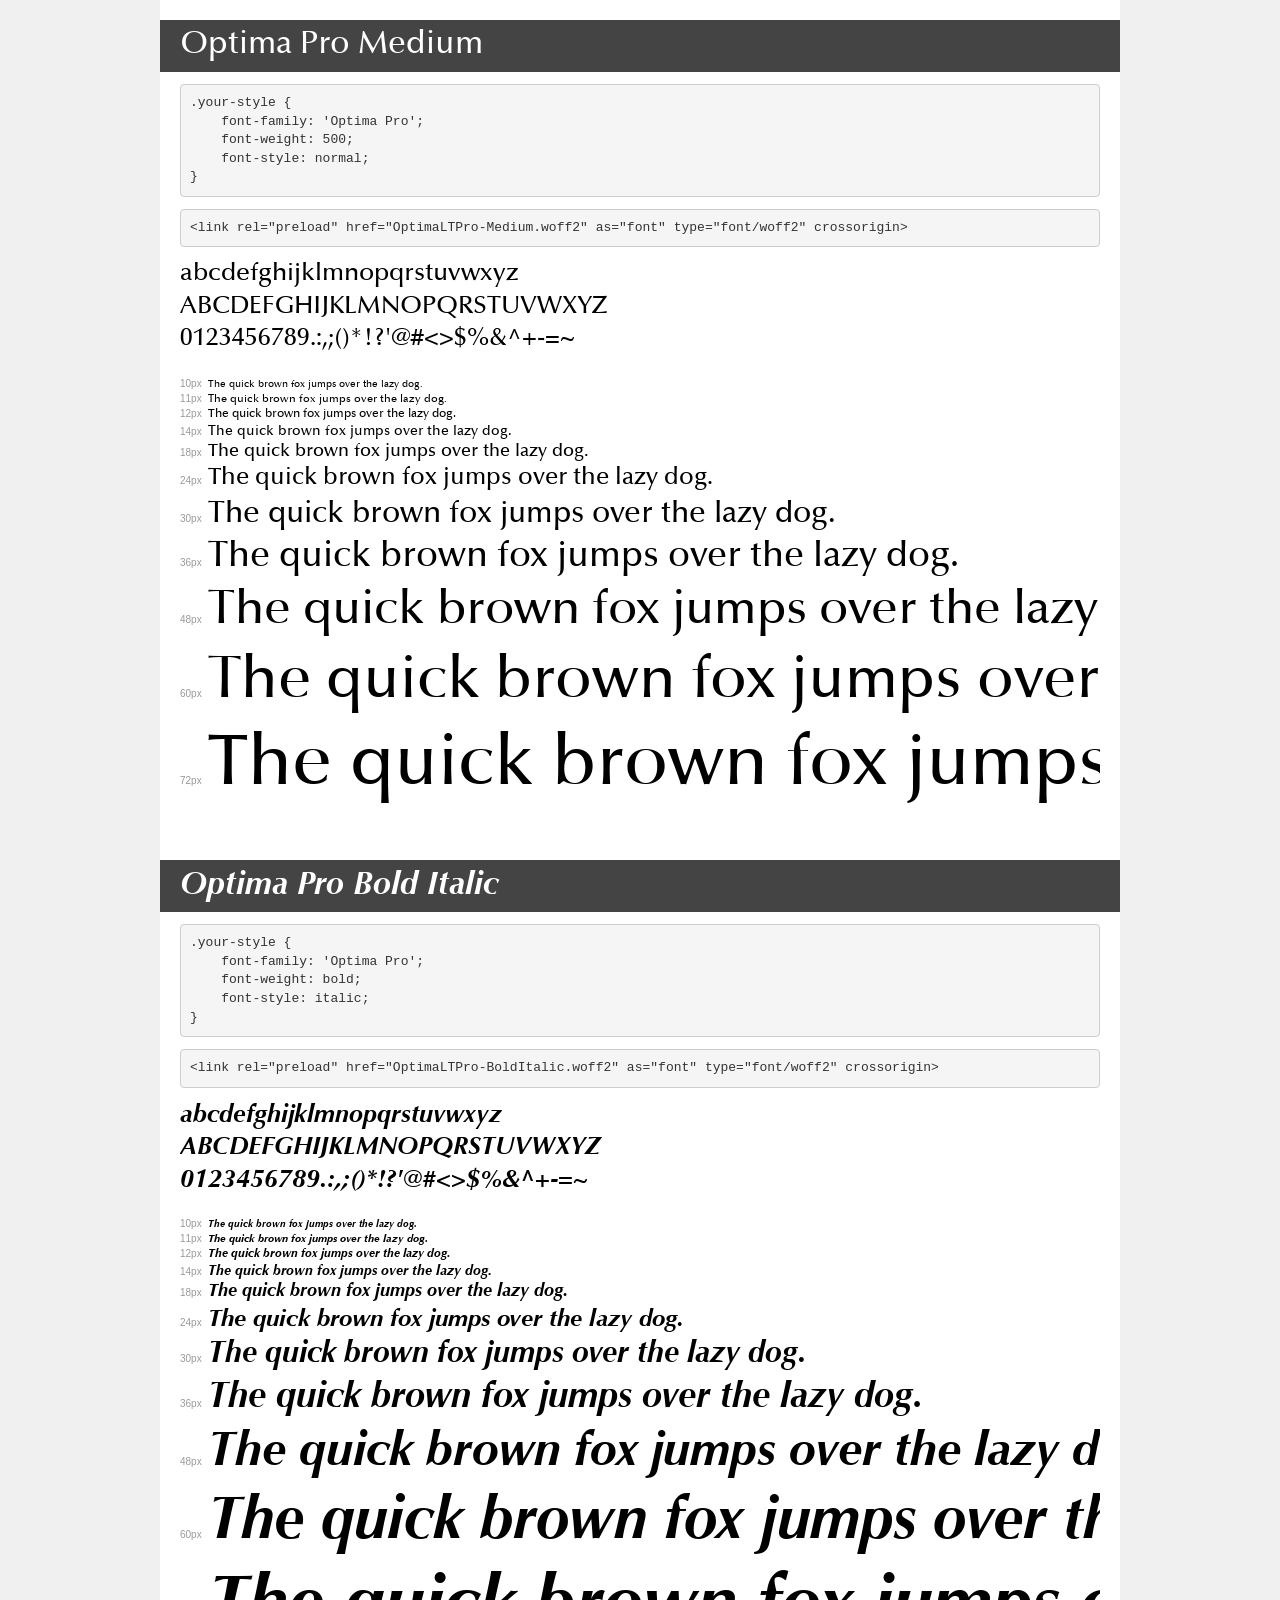
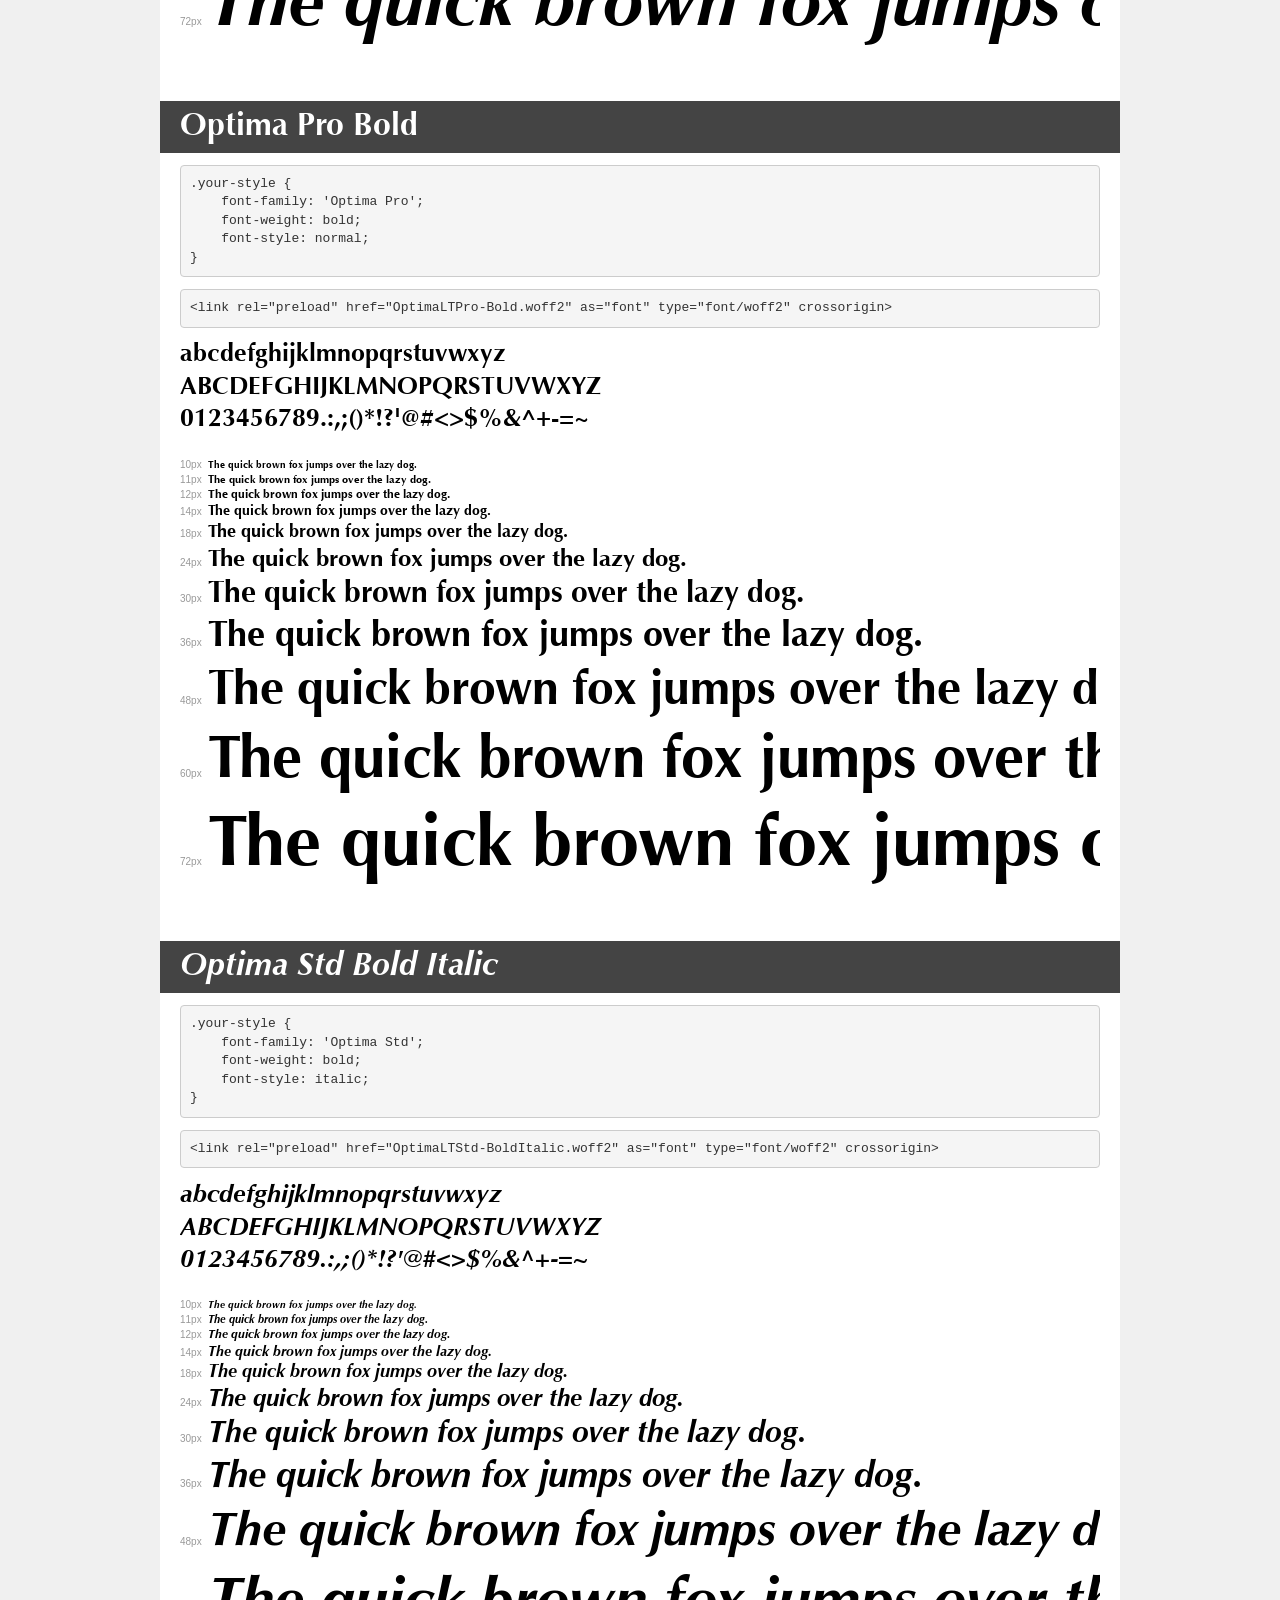
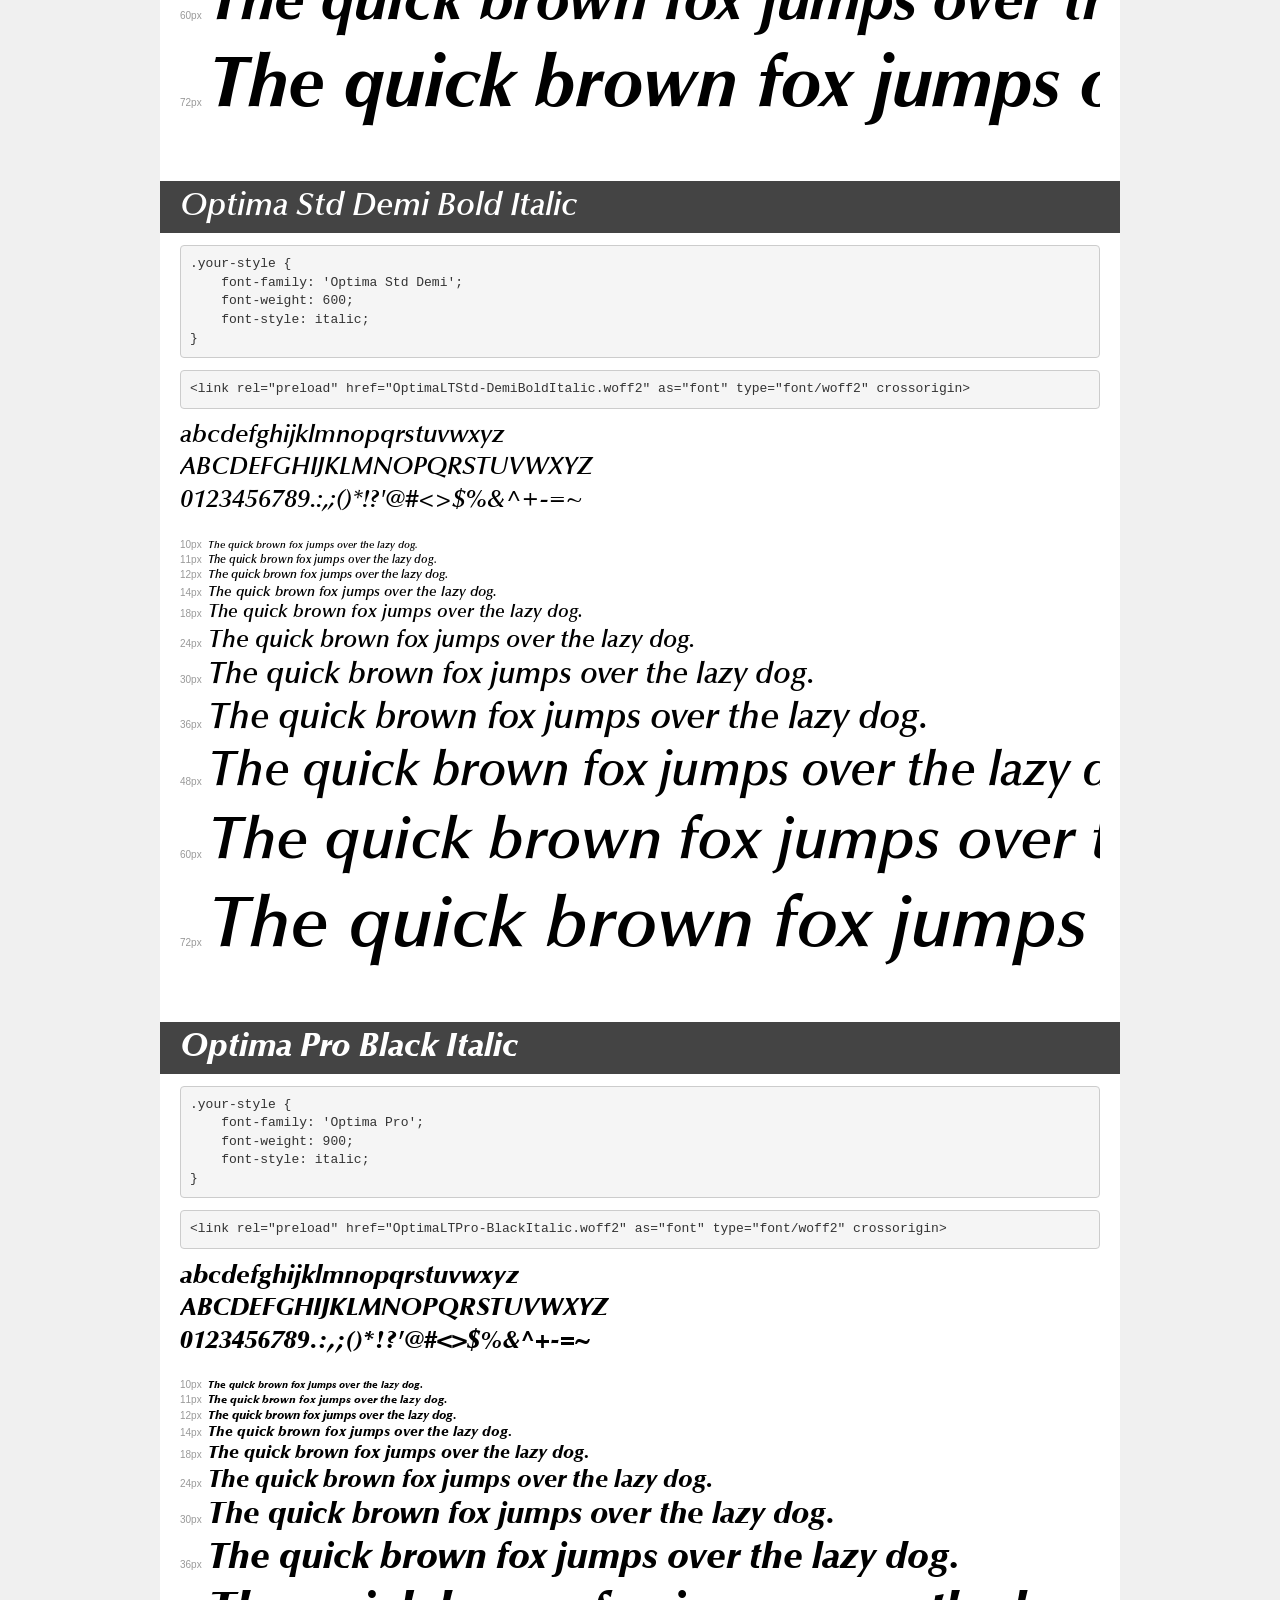
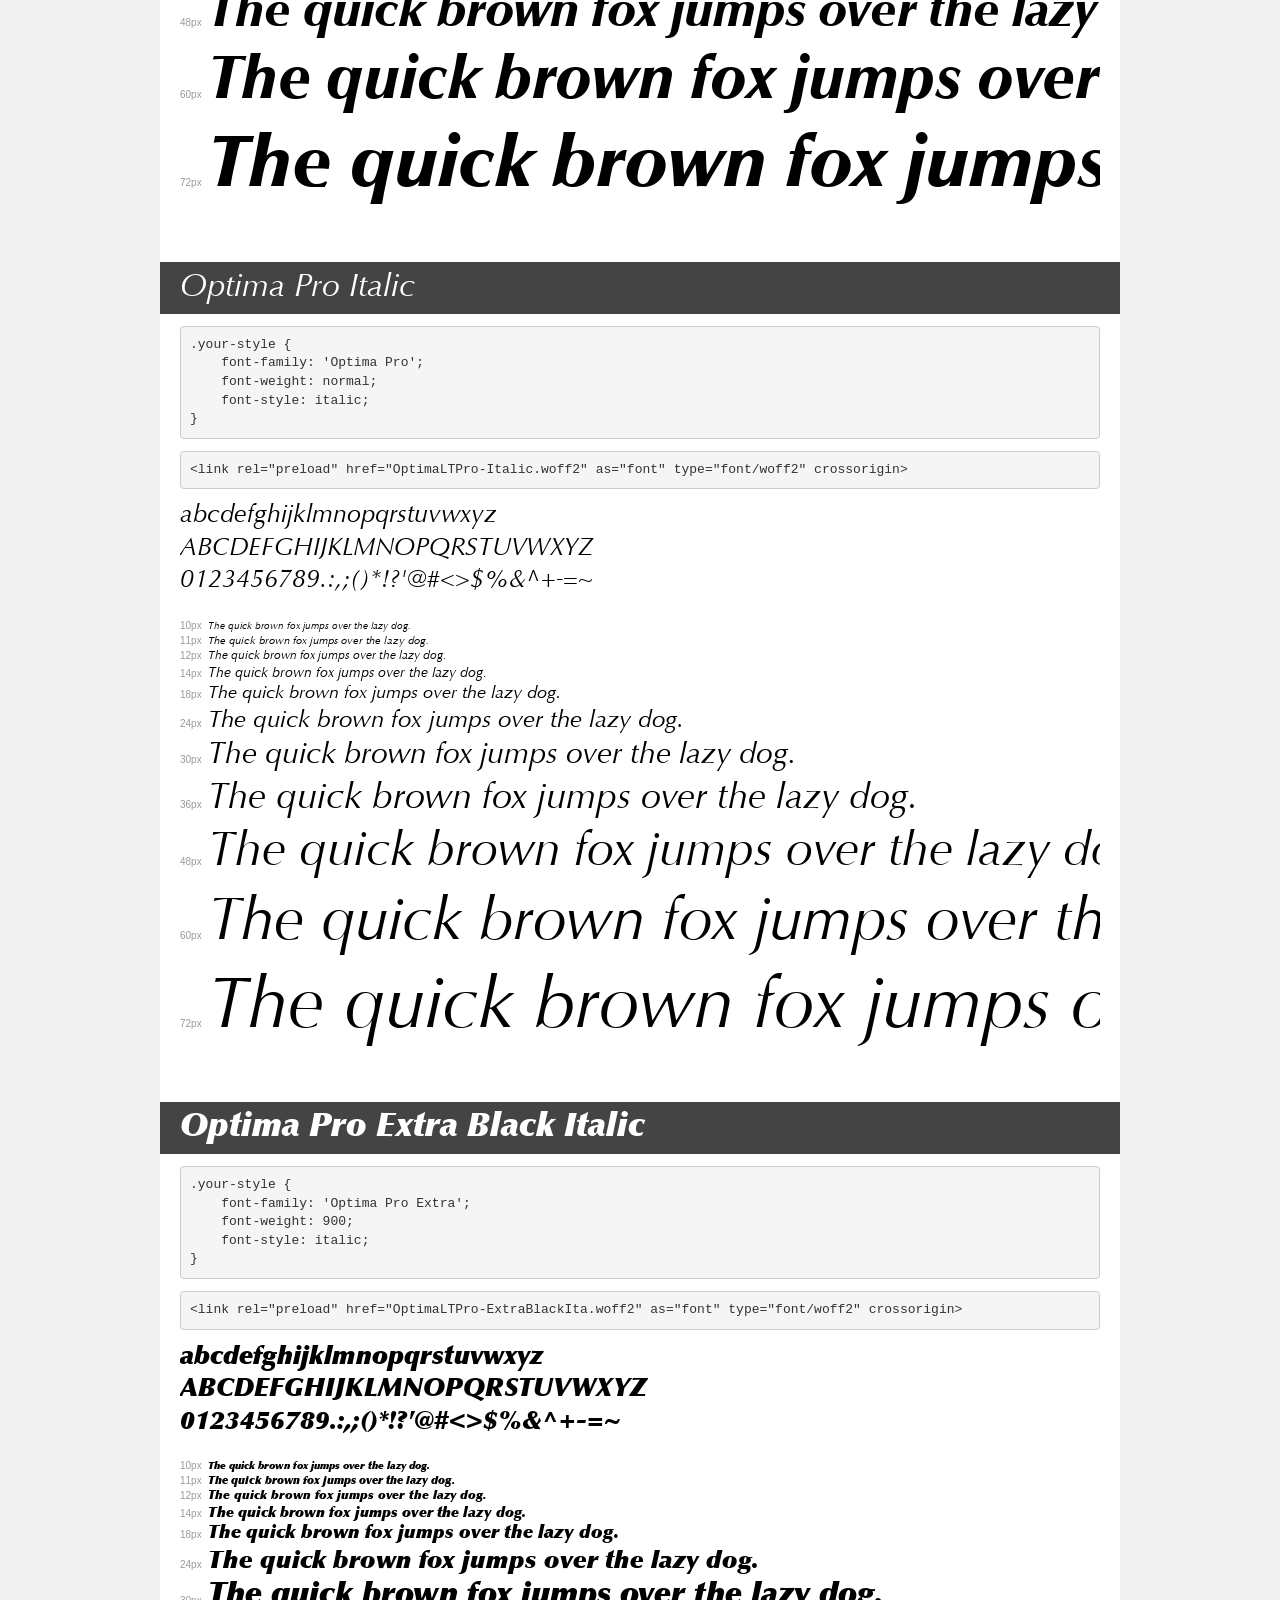
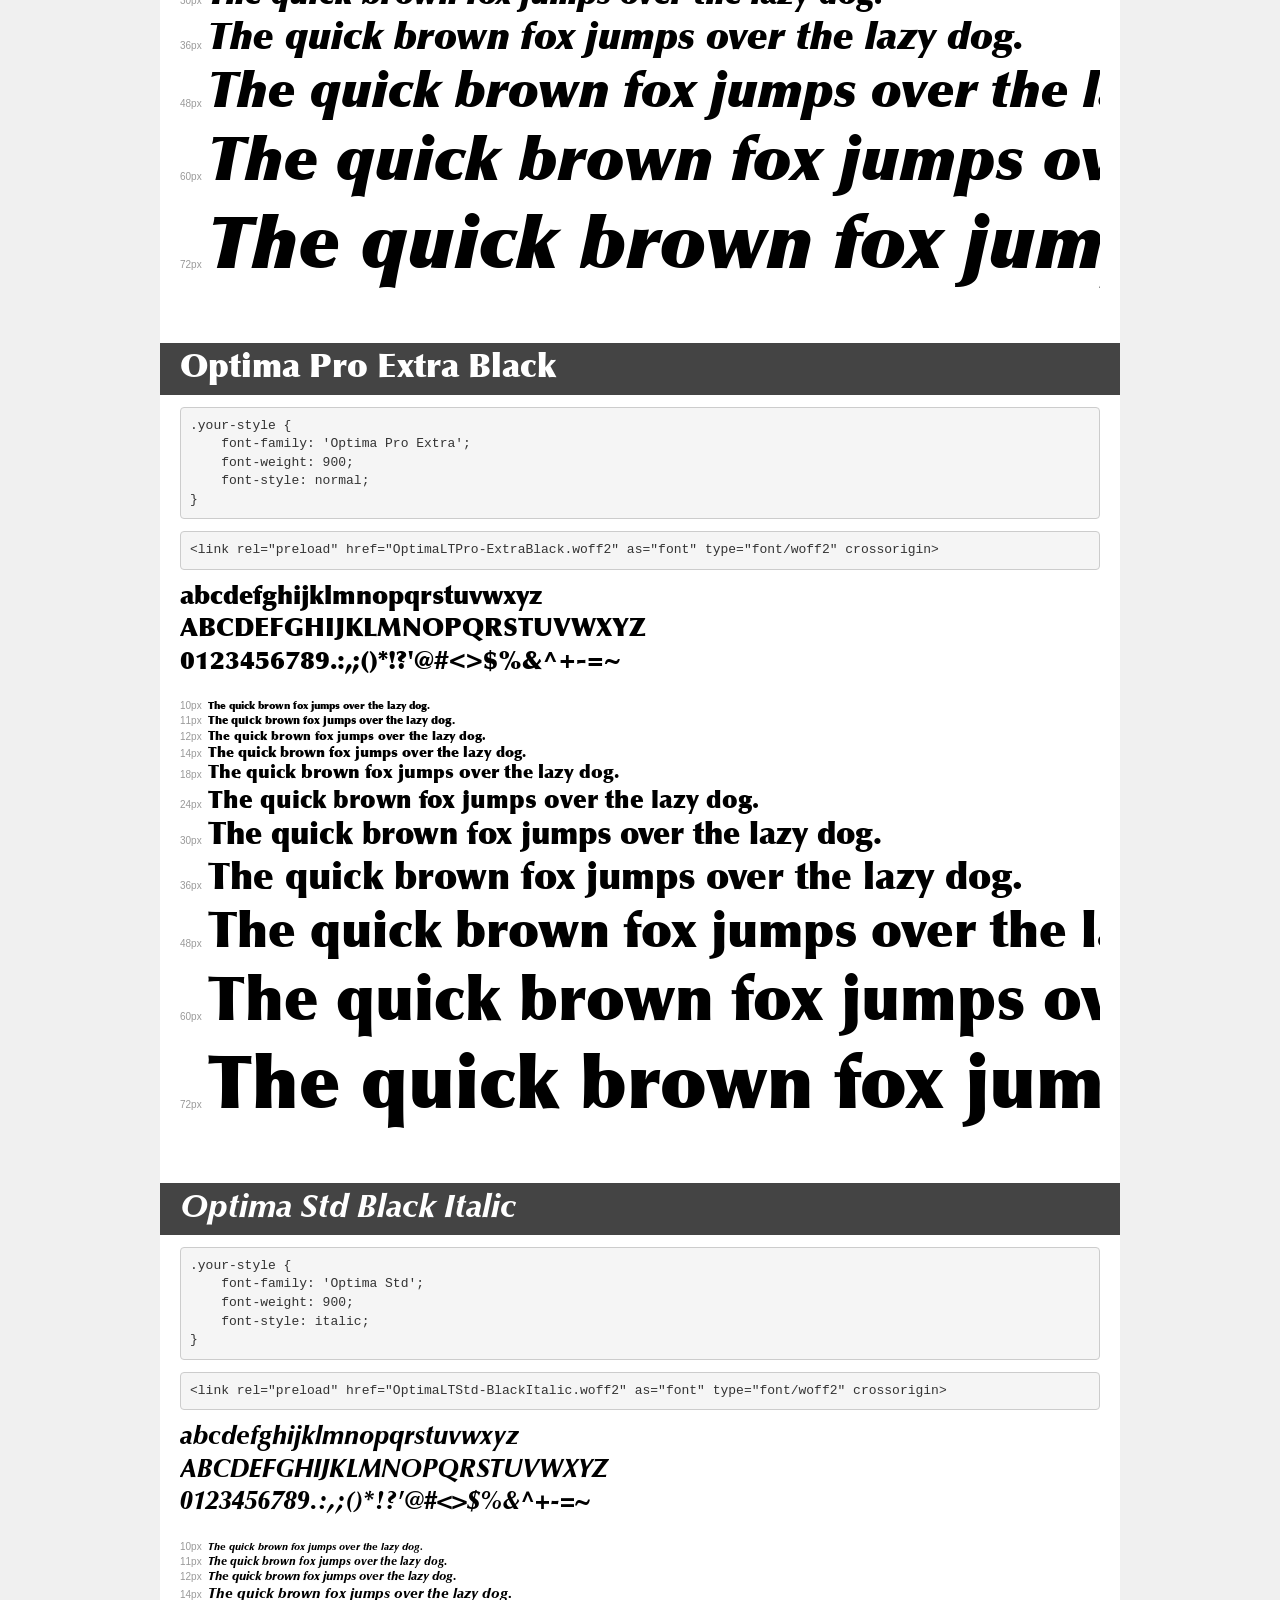
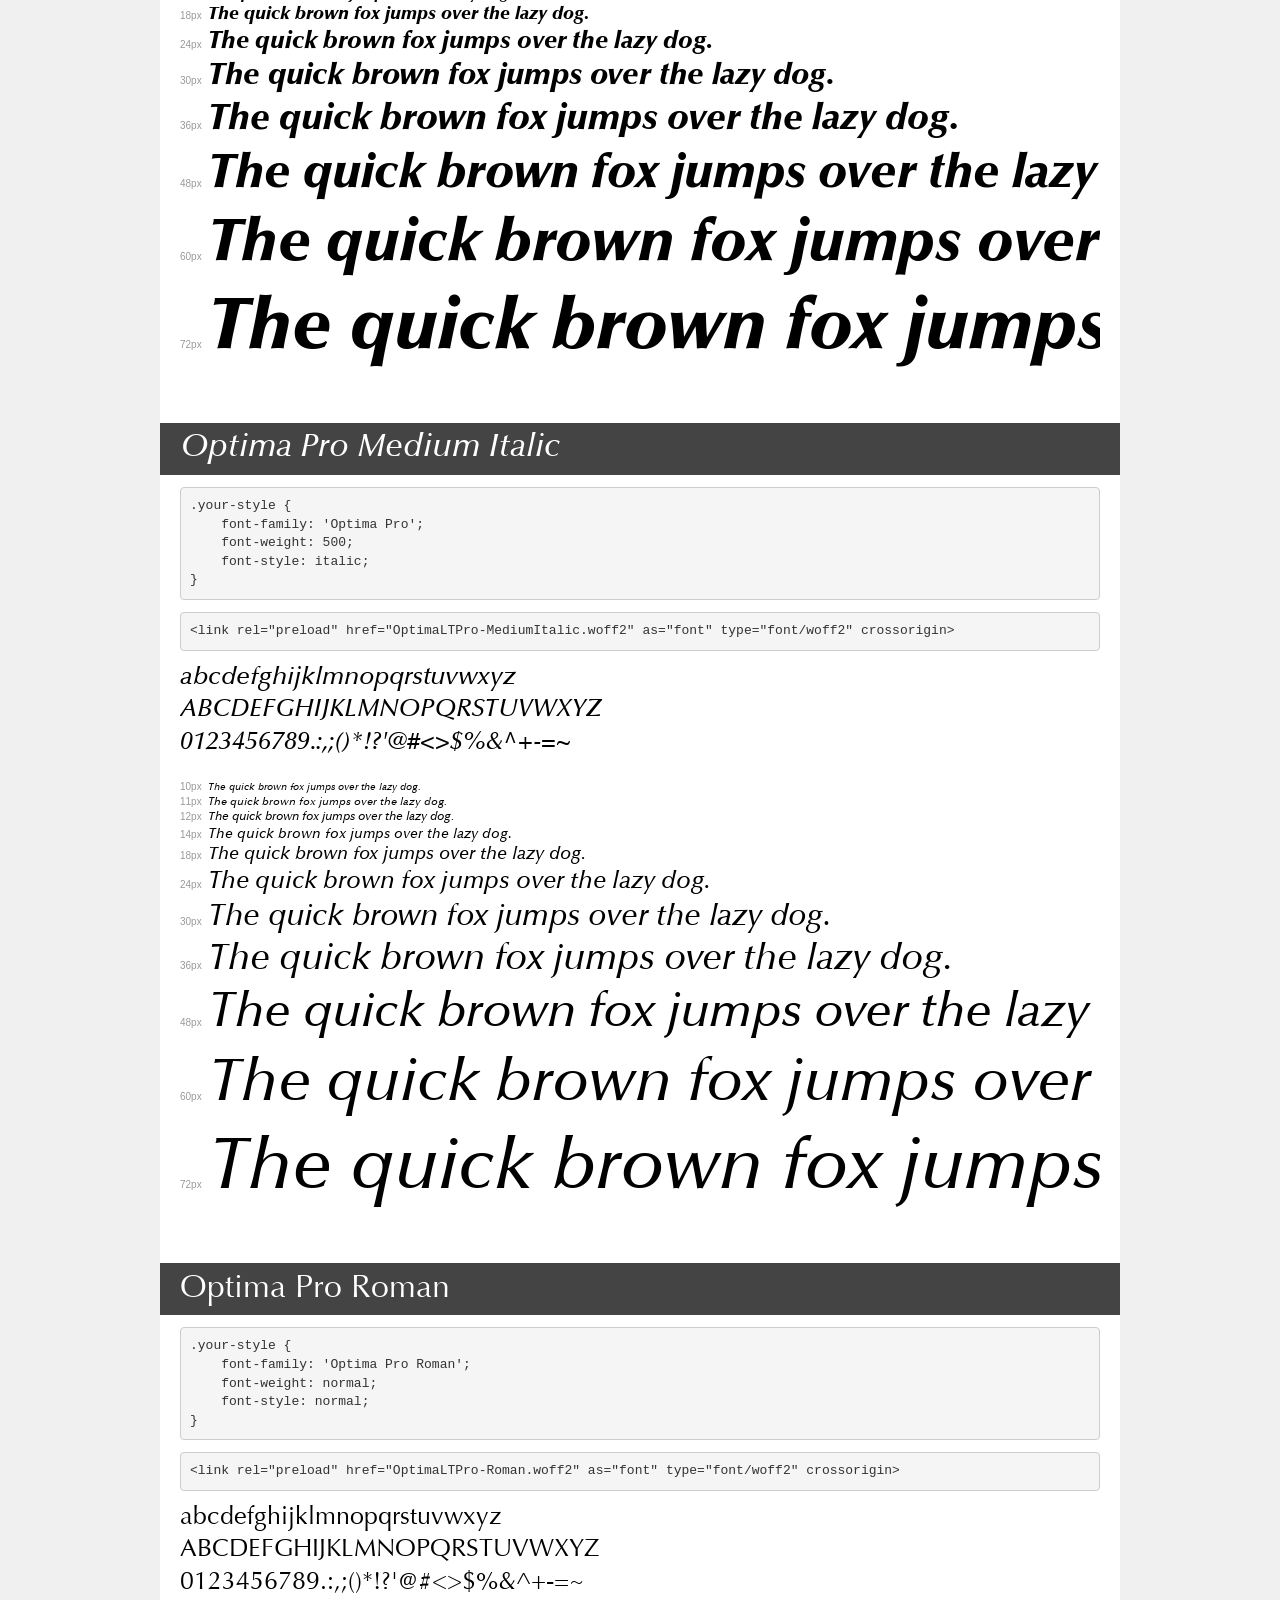
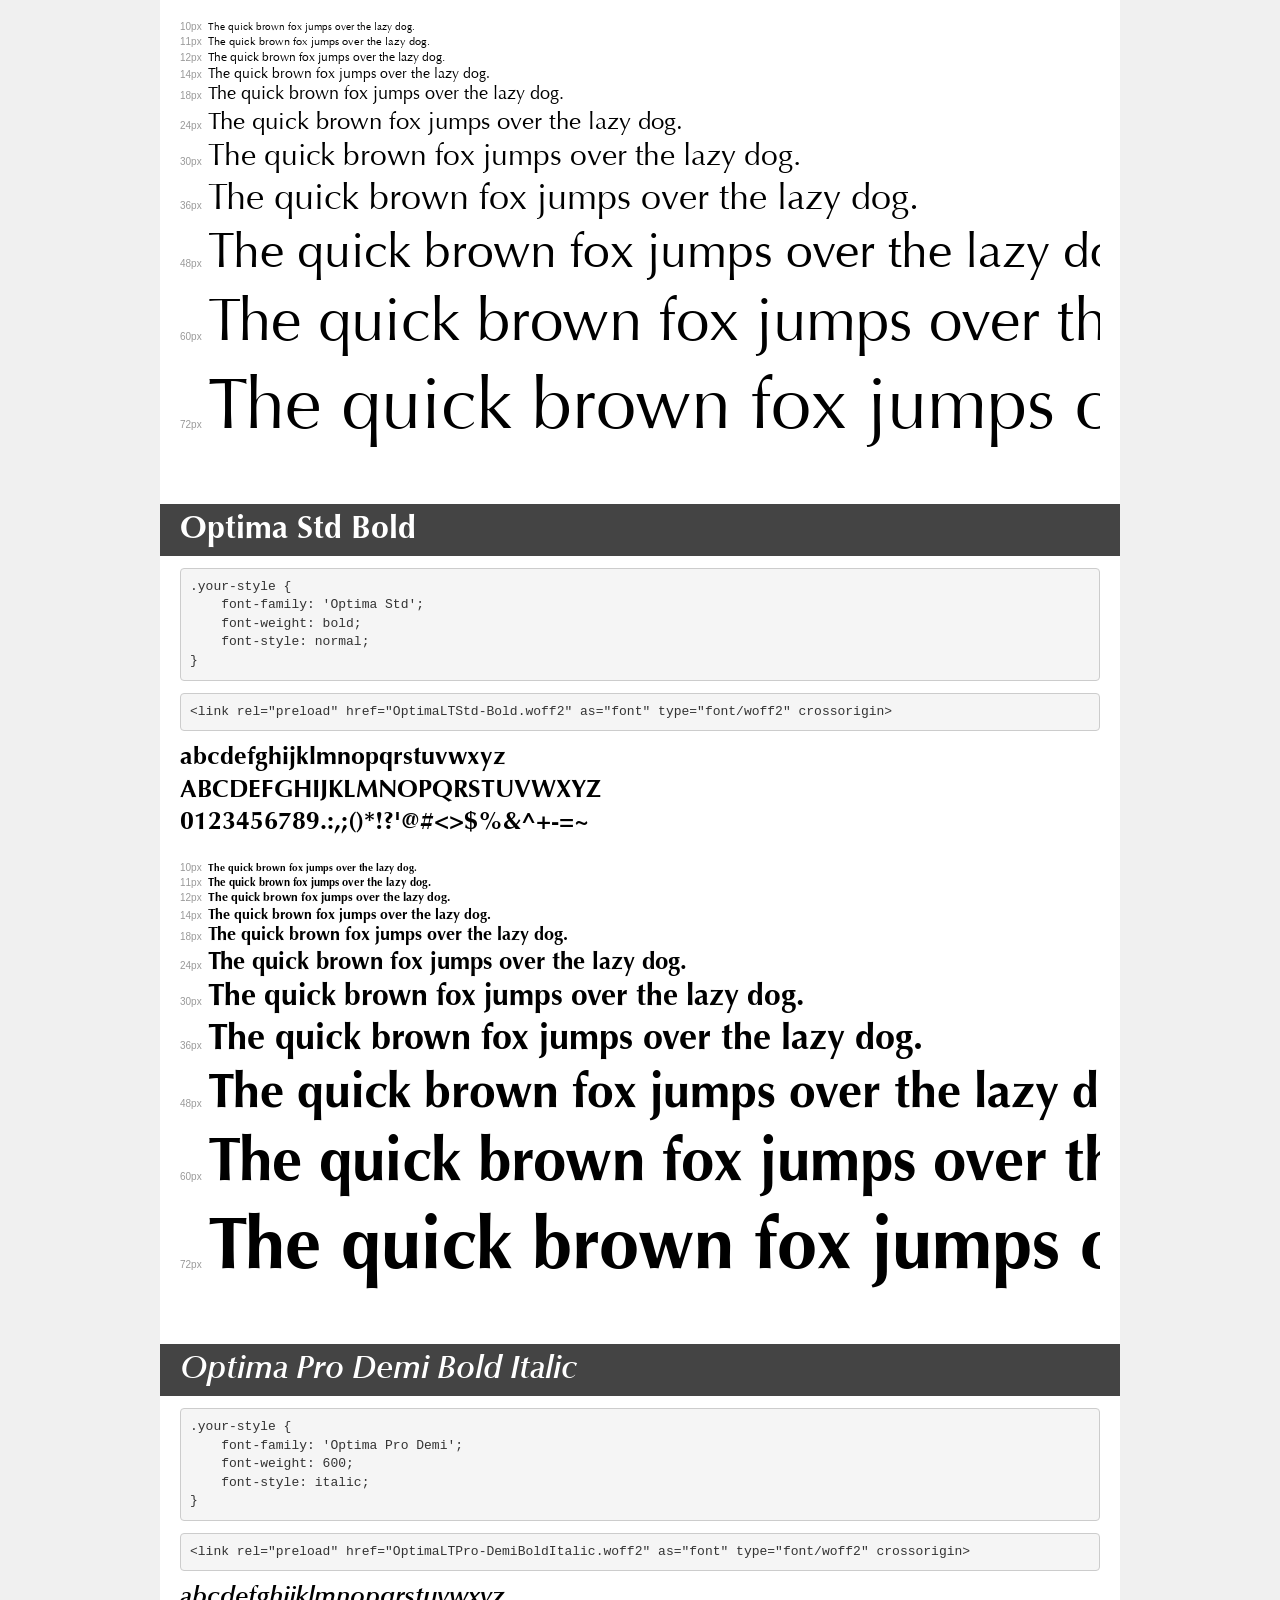
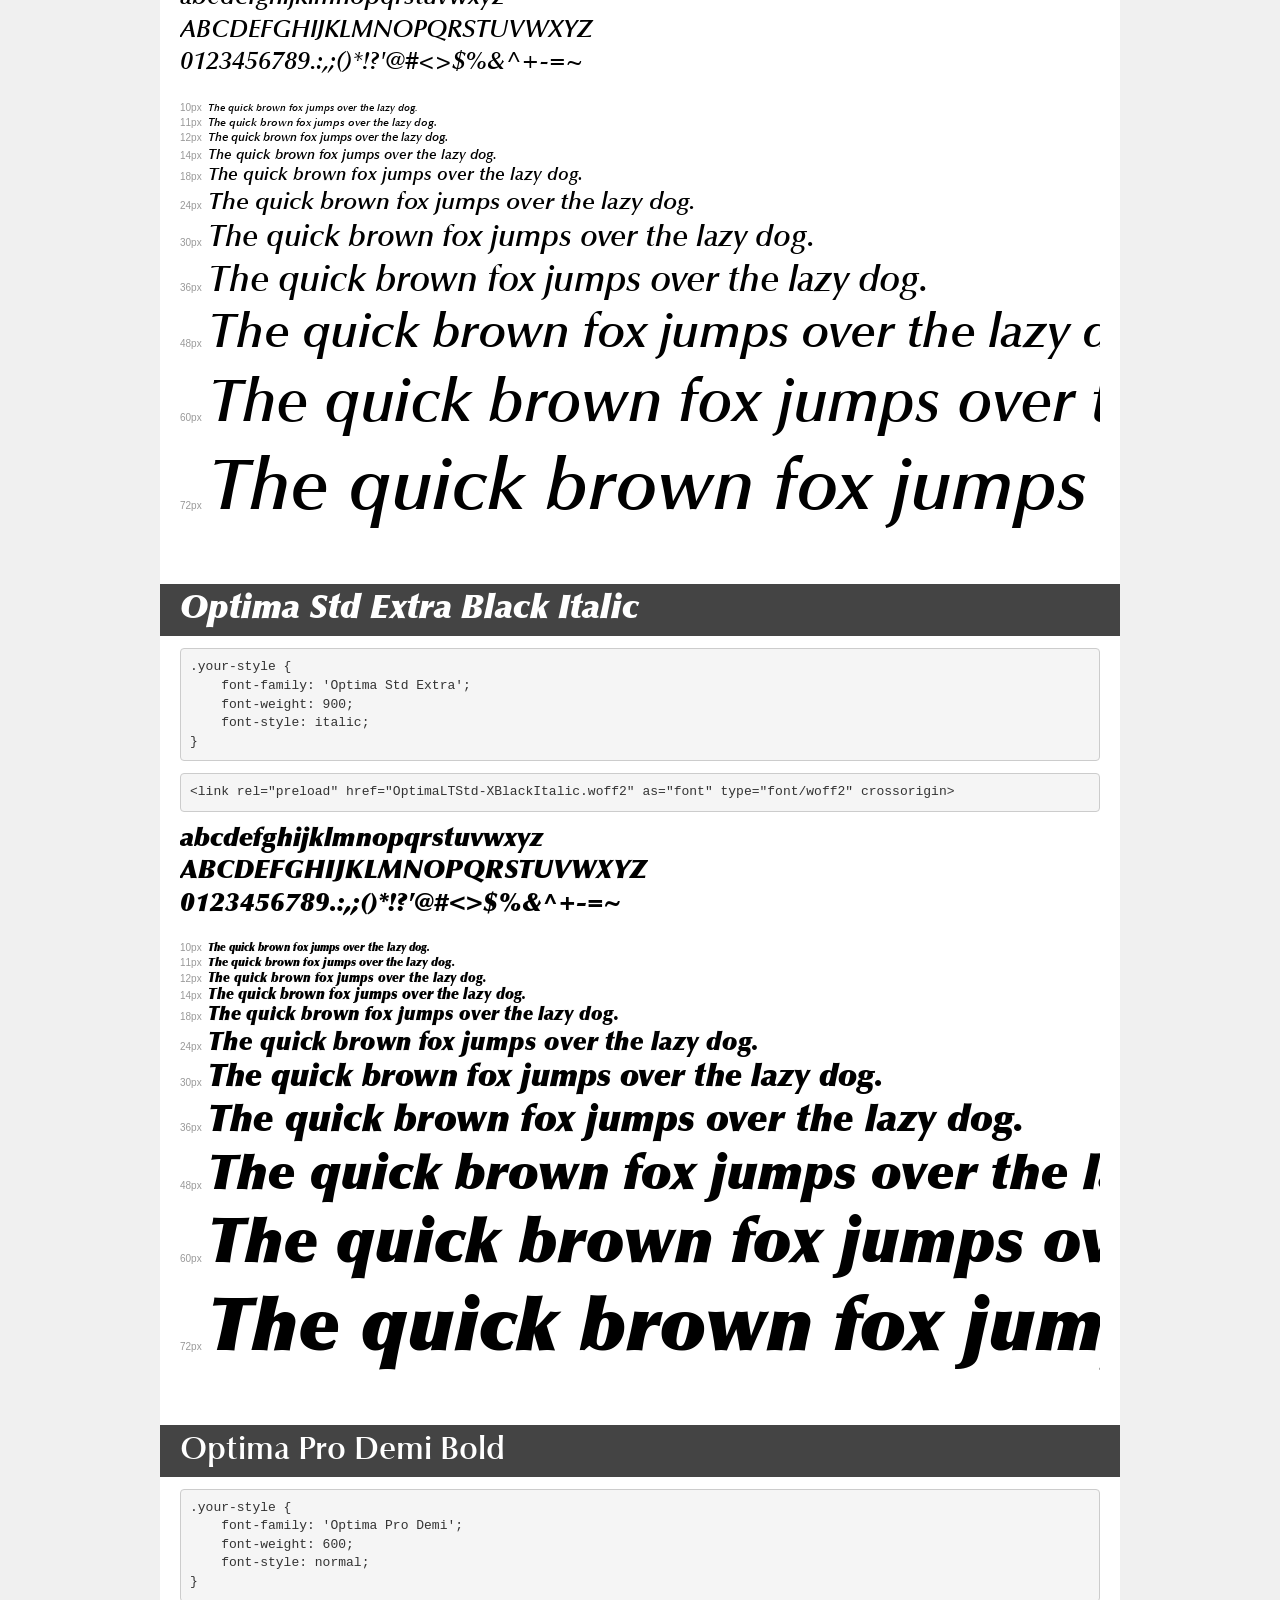
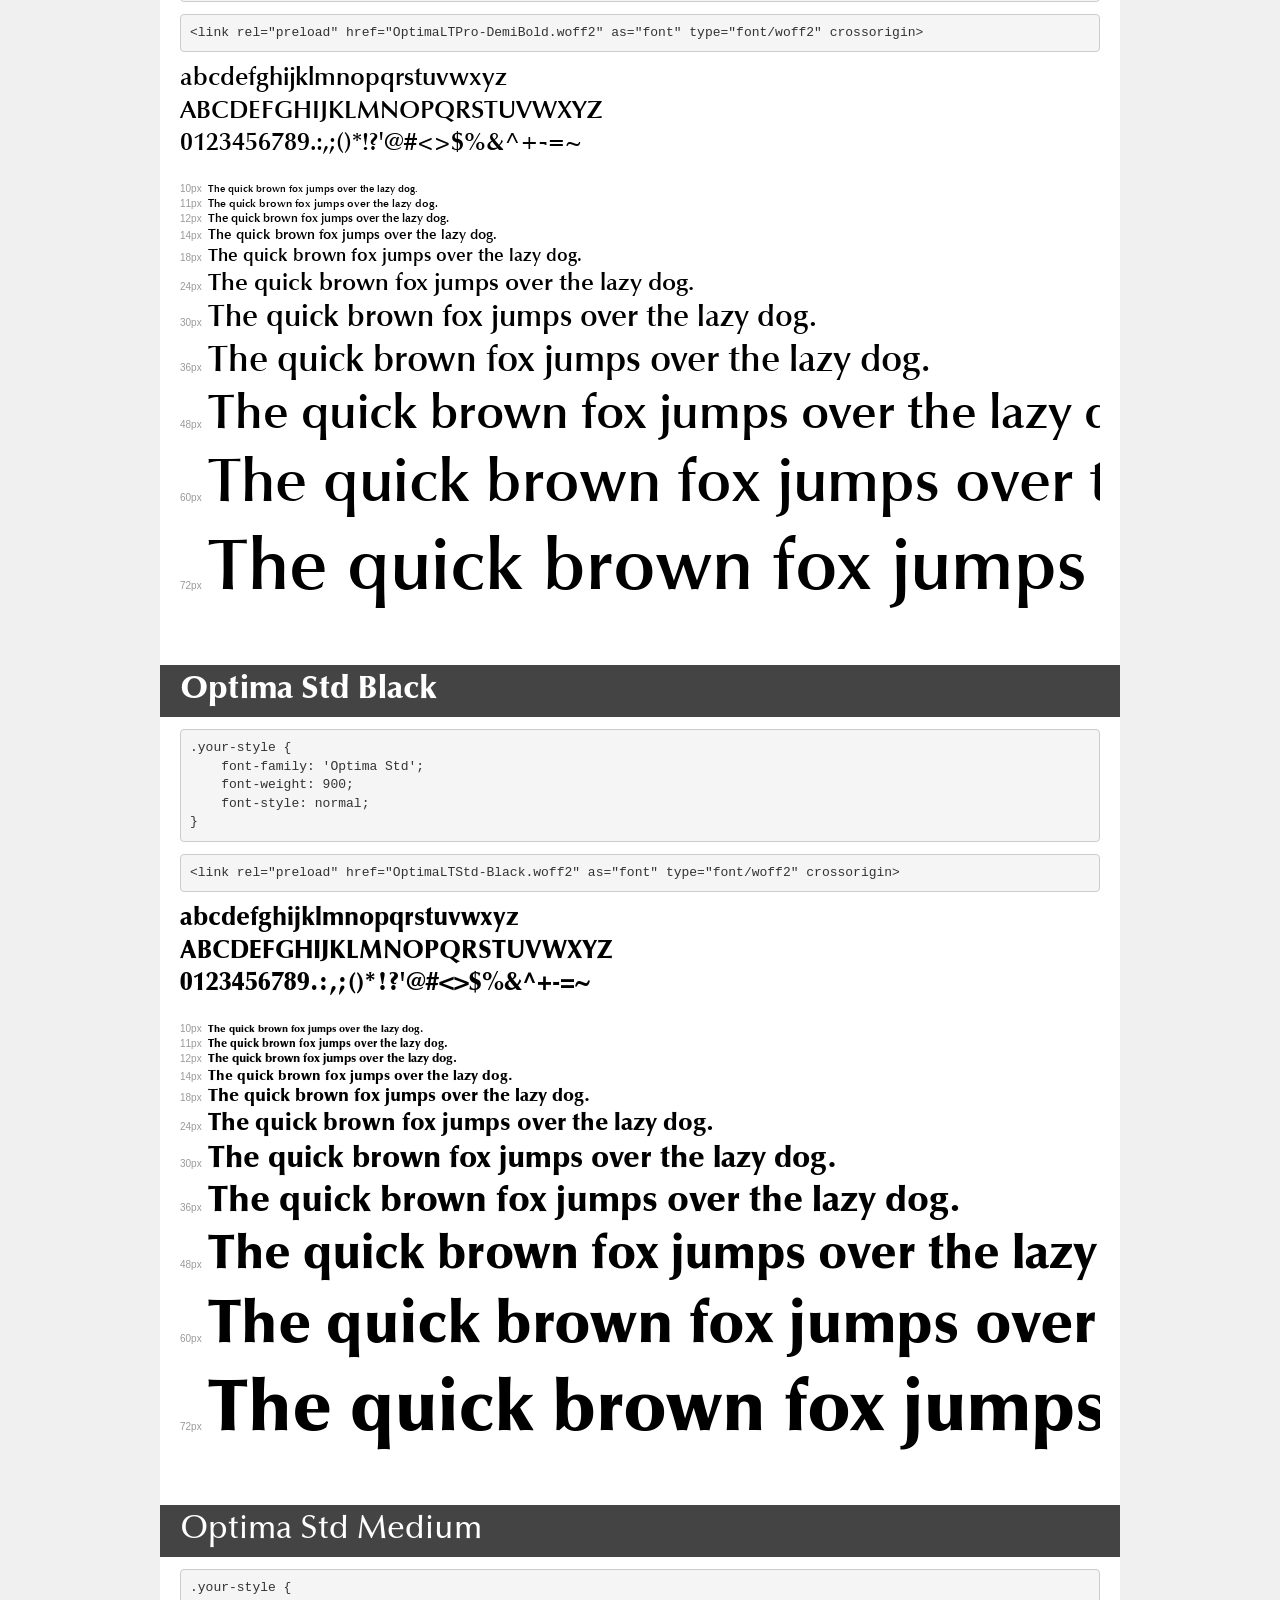
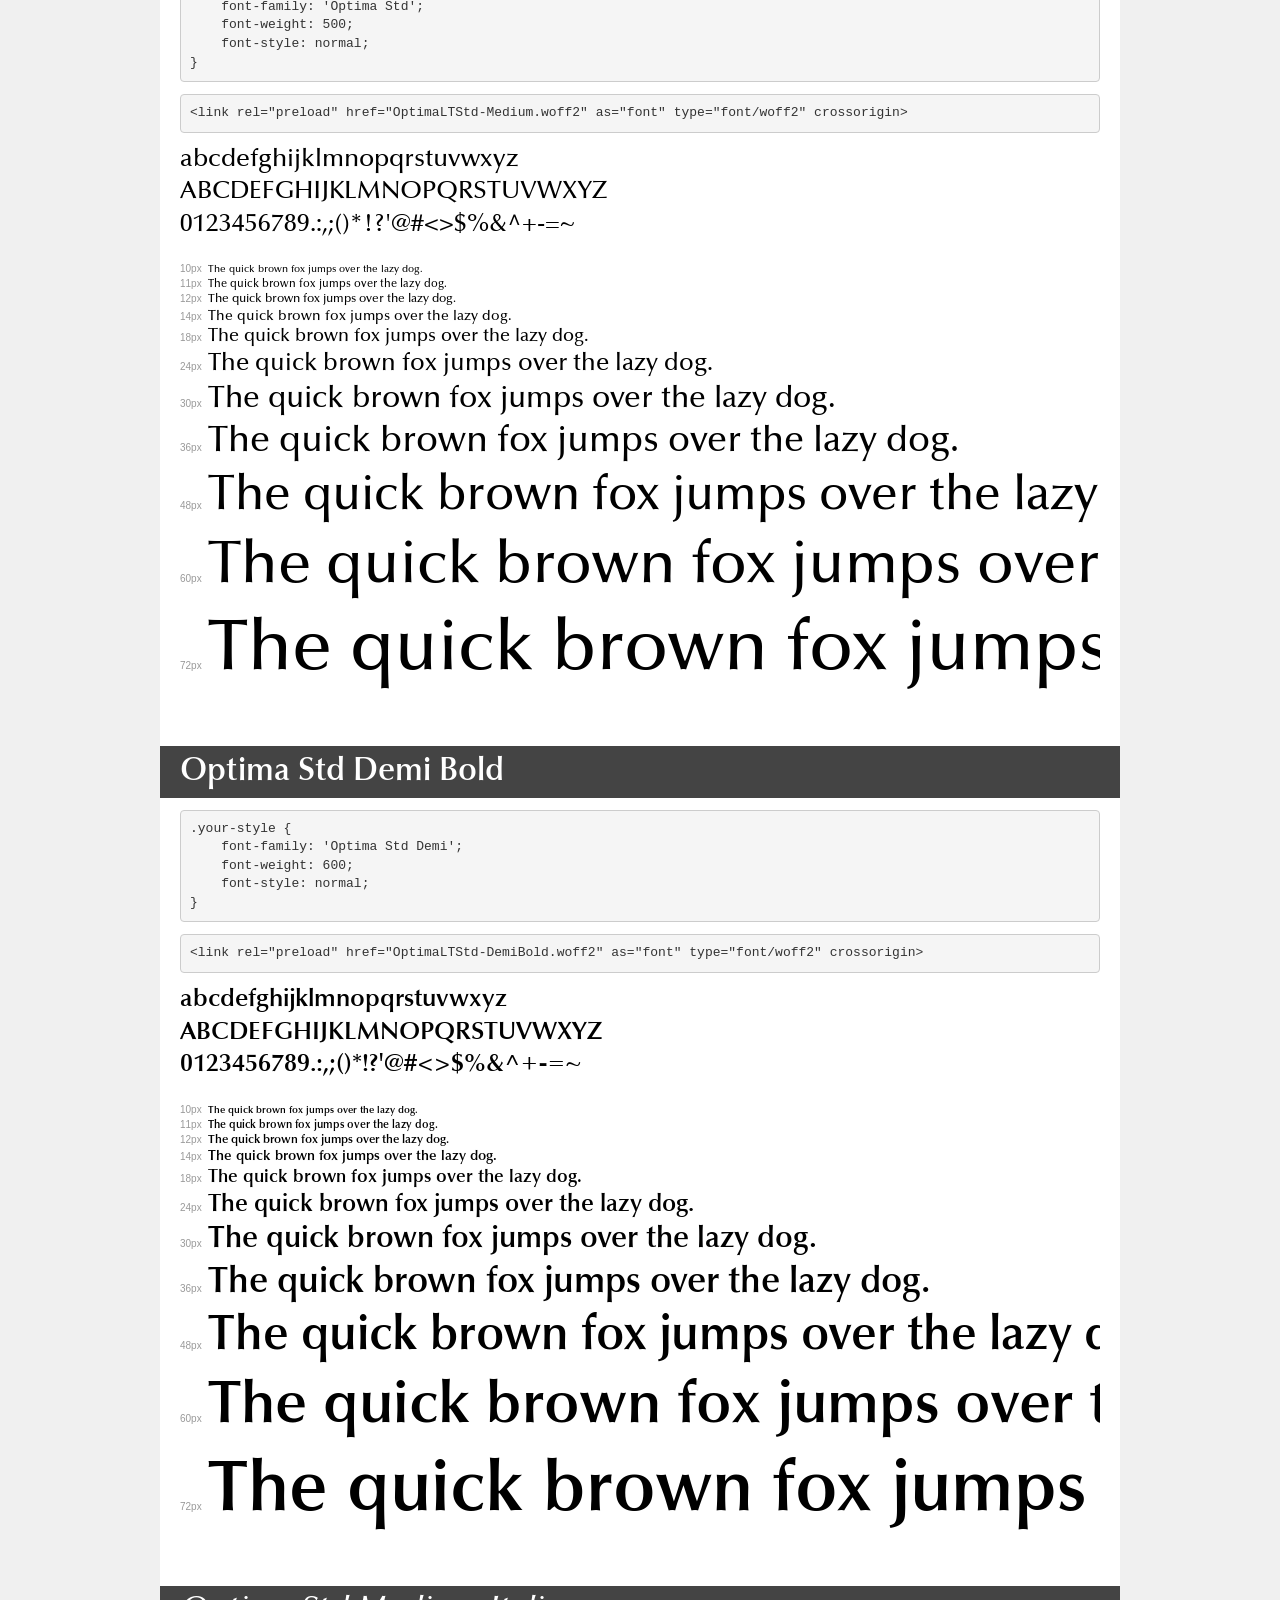
<file: fonts/font/demo.html>
<!DOCTYPE html>
<html lang="en">
<head>
    <meta charset="utf-8">
    <meta http-equiv="X-UA-Compatible" content="IE=edge">
    <meta name="viewport" content="width=device-width, initial-scale=1">
    <meta name="robots" content="noindex, noarchive">
    <meta name="format-detection" content="telephone=no">
    <title>Transfonter demo</title>
    <link href="stylesheet.css" rel="stylesheet">
    <style>
        /*
        http://meyerweb.com/eric/tools/css/reset/
        v2.0 | 20110126
        License: none (public domain)
        */
        html, body, div, span, applet, object, iframe,
        h1, h2, h3, h4, h5, h6, p, blockquote, pre,
        a, abbr, acronym, address, big, cite, code,
        del, dfn, em, img, ins, kbd, q, s, samp,
        small, strike, strong, sub, sup, tt, var,
        b, u, i, center,
        dl, dt, dd, ol, ul, li,
        fieldset, form, label, legend,
        table, caption, tbody, tfoot, thead, tr, th, td,
        article, aside, canvas, details, embed,
        figure, figcaption, footer, header, hgroup,
        menu, nav, output, ruby, section, summary,
        time, mark, audio, video {
            margin: 0;
            padding: 0;
            border: 0;
            font-size: 100%;
            font: inherit;
            vertical-align: baseline;
        }
        /* HTML5 display-role reset for older browsers */
        article, aside, details, figcaption, figure,
        footer, header, hgroup, menu, nav, section {
            display: block;
        }
        body {
            line-height: 1;
        }
        ol, ul {
            list-style: none;
        }
        blockquote, q {
            quotes: none;
        }
        blockquote:before, blockquote:after,
        q:before, q:after {
            content: '';
            content: none;
        }
        table {
            border-collapse: collapse;
            border-spacing: 0;
        }
        /* demo styles */
        body {
            background: #f0f0f0;
            color: #000;
        }
        .page {
            background: #fff;
            width: 920px;
            margin: 0 auto;
            padding: 20px 20px 0 20px;
            overflow: hidden;
        }
        .font-container {
            overflow-x: auto;
            overflow-y: hidden;
            margin-bottom: 40px;
            line-height: 1.3;
            white-space: nowrap;
            padding-bottom: 5px;
        }
        h1 {
            position: relative;
            background: #444;
            font-size: 32px;
            color: #fff;
            padding: 10px 20px;
            margin: 0 -20px 12px -20px;
        }
        .letters {
            font-size: 25px;
            margin-bottom: 20px;
        }
        .s10:before {
            content: '10px';
        }
        .s11:before {
            content: '11px';
        }
        .s12:before {
            content: '12px';
        }
        .s14:before {
            content: '14px';
        }
        .s18:before {
            content: '18px';
        }
        .s24:before {
            content: '24px';
        }
        .s30:before {
            content: '30px';
        }
        .s36:before {
            content: '36px';
        }
        .s48:before {
            content: '48px';
        }
        .s60:before {
            content: '60px';
        }
        .s72:before {
            content: '72px';
        }
        .s10:before, .s11:before, .s12:before, .s14:before,
        .s18:before, .s24:before, .s30:before, .s36:before,
        .s48:before, .s60:before, .s72:before {
            font-family: Arial, sans-serif;
            font-size: 10px;
            font-weight: normal;
            font-style: normal;
            color: #999;
            padding-right: 6px;
        }
        pre {
            display: block;
            padding: 9px;
            margin: 0 0 12px;
            font-family: Monaco, Menlo, Consolas, "Courier New", monospace;
            font-size: 13px;
            line-height: 1.428571429;
            color: #333;
            font-weight: normal;
            font-style: normal;
            background-color: #f5f5f5;
            border: 1px solid #ccc;
            overflow-x: auto;
            border-radius: 4px;
        }
        /* responsive */
        @media (max-width: 959px) {
            .page {
                width: auto;
                margin: 0;
            }
        }
    </style>
</head>
<body>
<div class="page">
    <div class="demo">
        <h1 style="font-family: 'Optima Pro'; font-weight: 500; font-style: normal;">Optima Pro Medium</h1>
        <pre title="Usage">.your-style {
    font-family: 'Optima Pro';
    font-weight: 500;
    font-style: normal;
}</pre>
        <pre title="Preload (optional)">
&lt;link rel=&quot;preload&quot; href=&quot;OptimaLTPro-Medium.woff2&quot; as=&quot;font&quot; type=&quot;font/woff2&quot; crossorigin&gt;</pre>
        <div class="font-container" style="font-family: 'Optima Pro'; font-weight: 500; font-style: normal;">
            <p class="letters">
                abcdefghijklmnopqrstuvwxyz<br>
ABCDEFGHIJKLMNOPQRSTUVWXYZ<br>
                0123456789.:,;()*!?'@#&lt;&gt;$%&^+-=~
            </p>
            <p class="s10" style="font-size: 10px;">The quick brown fox jumps over the lazy dog.</p>
            <p class="s11" style="font-size: 11px;">The quick brown fox jumps over the lazy dog.</p>
            <p class="s12" style="font-size: 12px;">The quick brown fox jumps over the lazy dog.</p>
            <p class="s14" style="font-size: 14px;">The quick brown fox jumps over the lazy dog.</p>
            <p class="s18" style="font-size: 18px;">The quick brown fox jumps over the lazy dog.</p>
            <p class="s24" style="font-size: 24px;">The quick brown fox jumps over the lazy dog.</p>
            <p class="s30" style="font-size: 30px;">The quick brown fox jumps over the lazy dog.</p>
            <p class="s36" style="font-size: 36px;">The quick brown fox jumps over the lazy dog.</p>
            <p class="s48" style="font-size: 48px;">The quick brown fox jumps over the lazy dog.</p>
            <p class="s60" style="font-size: 60px;">The quick brown fox jumps over the lazy dog.</p>
            <p class="s72" style="font-size: 72px;">The quick brown fox jumps over the lazy dog.</p>
        </div>
    </div>

    <div class="demo">
        <h1 style="font-family: 'Optima Pro'; font-weight: bold; font-style: italic;">Optima Pro Bold Italic</h1>
        <pre title="Usage">.your-style {
    font-family: 'Optima Pro';
    font-weight: bold;
    font-style: italic;
}</pre>
        <pre title="Preload (optional)">
&lt;link rel=&quot;preload&quot; href=&quot;OptimaLTPro-BoldItalic.woff2&quot; as=&quot;font&quot; type=&quot;font/woff2&quot; crossorigin&gt;</pre>
        <div class="font-container" style="font-family: 'Optima Pro'; font-weight: bold; font-style: italic;">
            <p class="letters">
                abcdefghijklmnopqrstuvwxyz<br>
ABCDEFGHIJKLMNOPQRSTUVWXYZ<br>
                0123456789.:,;()*!?'@#&lt;&gt;$%&^+-=~
            </p>
            <p class="s10" style="font-size: 10px;">The quick brown fox jumps over the lazy dog.</p>
            <p class="s11" style="font-size: 11px;">The quick brown fox jumps over the lazy dog.</p>
            <p class="s12" style="font-size: 12px;">The quick brown fox jumps over the lazy dog.</p>
            <p class="s14" style="font-size: 14px;">The quick brown fox jumps over the lazy dog.</p>
            <p class="s18" style="font-size: 18px;">The quick brown fox jumps over the lazy dog.</p>
            <p class="s24" style="font-size: 24px;">The quick brown fox jumps over the lazy dog.</p>
            <p class="s30" style="font-size: 30px;">The quick brown fox jumps over the lazy dog.</p>
            <p class="s36" style="font-size: 36px;">The quick brown fox jumps over the lazy dog.</p>
            <p class="s48" style="font-size: 48px;">The quick brown fox jumps over the lazy dog.</p>
            <p class="s60" style="font-size: 60px;">The quick brown fox jumps over the lazy dog.</p>
            <p class="s72" style="font-size: 72px;">The quick brown fox jumps over the lazy dog.</p>
        </div>
    </div>

    <div class="demo">
        <h1 style="font-family: 'Optima Pro'; font-weight: bold; font-style: normal;">Optima Pro Bold</h1>
        <pre title="Usage">.your-style {
    font-family: 'Optima Pro';
    font-weight: bold;
    font-style: normal;
}</pre>
        <pre title="Preload (optional)">
&lt;link rel=&quot;preload&quot; href=&quot;OptimaLTPro-Bold.woff2&quot; as=&quot;font&quot; type=&quot;font/woff2&quot; crossorigin&gt;</pre>
        <div class="font-container" style="font-family: 'Optima Pro'; font-weight: bold; font-style: normal;">
            <p class="letters">
                abcdefghijklmnopqrstuvwxyz<br>
ABCDEFGHIJKLMNOPQRSTUVWXYZ<br>
                0123456789.:,;()*!?'@#&lt;&gt;$%&^+-=~
            </p>
            <p class="s10" style="font-size: 10px;">The quick brown fox jumps over the lazy dog.</p>
            <p class="s11" style="font-size: 11px;">The quick brown fox jumps over the lazy dog.</p>
            <p class="s12" style="font-size: 12px;">The quick brown fox jumps over the lazy dog.</p>
            <p class="s14" style="font-size: 14px;">The quick brown fox jumps over the lazy dog.</p>
            <p class="s18" style="font-size: 18px;">The quick brown fox jumps over the lazy dog.</p>
            <p class="s24" style="font-size: 24px;">The quick brown fox jumps over the lazy dog.</p>
            <p class="s30" style="font-size: 30px;">The quick brown fox jumps over the lazy dog.</p>
            <p class="s36" style="font-size: 36px;">The quick brown fox jumps over the lazy dog.</p>
            <p class="s48" style="font-size: 48px;">The quick brown fox jumps over the lazy dog.</p>
            <p class="s60" style="font-size: 60px;">The quick brown fox jumps over the lazy dog.</p>
            <p class="s72" style="font-size: 72px;">The quick brown fox jumps over the lazy dog.</p>
        </div>
    </div>

    <div class="demo">
        <h1 style="font-family: 'Optima Std'; font-weight: bold; font-style: italic;">Optima Std Bold Italic</h1>
        <pre title="Usage">.your-style {
    font-family: 'Optima Std';
    font-weight: bold;
    font-style: italic;
}</pre>
        <pre title="Preload (optional)">
&lt;link rel=&quot;preload&quot; href=&quot;OptimaLTStd-BoldItalic.woff2&quot; as=&quot;font&quot; type=&quot;font/woff2&quot; crossorigin&gt;</pre>
        <div class="font-container" style="font-family: 'Optima Std'; font-weight: bold; font-style: italic;">
            <p class="letters">
                abcdefghijklmnopqrstuvwxyz<br>
ABCDEFGHIJKLMNOPQRSTUVWXYZ<br>
                0123456789.:,;()*!?'@#&lt;&gt;$%&^+-=~
            </p>
            <p class="s10" style="font-size: 10px;">The quick brown fox jumps over the lazy dog.</p>
            <p class="s11" style="font-size: 11px;">The quick brown fox jumps over the lazy dog.</p>
            <p class="s12" style="font-size: 12px;">The quick brown fox jumps over the lazy dog.</p>
            <p class="s14" style="font-size: 14px;">The quick brown fox jumps over the lazy dog.</p>
            <p class="s18" style="font-size: 18px;">The quick brown fox jumps over the lazy dog.</p>
            <p class="s24" style="font-size: 24px;">The quick brown fox jumps over the lazy dog.</p>
            <p class="s30" style="font-size: 30px;">The quick brown fox jumps over the lazy dog.</p>
            <p class="s36" style="font-size: 36px;">The quick brown fox jumps over the lazy dog.</p>
            <p class="s48" style="font-size: 48px;">The quick brown fox jumps over the lazy dog.</p>
            <p class="s60" style="font-size: 60px;">The quick brown fox jumps over the lazy dog.</p>
            <p class="s72" style="font-size: 72px;">The quick brown fox jumps over the lazy dog.</p>
        </div>
    </div>

    <div class="demo">
        <h1 style="font-family: 'Optima Std Demi'; font-weight: 600; font-style: italic;">Optima Std Demi Bold Italic</h1>
        <pre title="Usage">.your-style {
    font-family: 'Optima Std Demi';
    font-weight: 600;
    font-style: italic;
}</pre>
        <pre title="Preload (optional)">
&lt;link rel=&quot;preload&quot; href=&quot;OptimaLTStd-DemiBoldItalic.woff2&quot; as=&quot;font&quot; type=&quot;font/woff2&quot; crossorigin&gt;</pre>
        <div class="font-container" style="font-family: 'Optima Std Demi'; font-weight: 600; font-style: italic;">
            <p class="letters">
                abcdefghijklmnopqrstuvwxyz<br>
ABCDEFGHIJKLMNOPQRSTUVWXYZ<br>
                0123456789.:,;()*!?'@#&lt;&gt;$%&^+-=~
            </p>
            <p class="s10" style="font-size: 10px;">The quick brown fox jumps over the lazy dog.</p>
            <p class="s11" style="font-size: 11px;">The quick brown fox jumps over the lazy dog.</p>
            <p class="s12" style="font-size: 12px;">The quick brown fox jumps over the lazy dog.</p>
            <p class="s14" style="font-size: 14px;">The quick brown fox jumps over the lazy dog.</p>
            <p class="s18" style="font-size: 18px;">The quick brown fox jumps over the lazy dog.</p>
            <p class="s24" style="font-size: 24px;">The quick brown fox jumps over the lazy dog.</p>
            <p class="s30" style="font-size: 30px;">The quick brown fox jumps over the lazy dog.</p>
            <p class="s36" style="font-size: 36px;">The quick brown fox jumps over the lazy dog.</p>
            <p class="s48" style="font-size: 48px;">The quick brown fox jumps over the lazy dog.</p>
            <p class="s60" style="font-size: 60px;">The quick brown fox jumps over the lazy dog.</p>
            <p class="s72" style="font-size: 72px;">The quick brown fox jumps over the lazy dog.</p>
        </div>
    </div>

    <div class="demo">
        <h1 style="font-family: 'Optima Pro'; font-weight: 900; font-style: italic;">Optima Pro Black Italic</h1>
        <pre title="Usage">.your-style {
    font-family: 'Optima Pro';
    font-weight: 900;
    font-style: italic;
}</pre>
        <pre title="Preload (optional)">
&lt;link rel=&quot;preload&quot; href=&quot;OptimaLTPro-BlackItalic.woff2&quot; as=&quot;font&quot; type=&quot;font/woff2&quot; crossorigin&gt;</pre>
        <div class="font-container" style="font-family: 'Optima Pro'; font-weight: 900; font-style: italic;">
            <p class="letters">
                abcdefghijklmnopqrstuvwxyz<br>
ABCDEFGHIJKLMNOPQRSTUVWXYZ<br>
                0123456789.:,;()*!?'@#&lt;&gt;$%&^+-=~
            </p>
            <p class="s10" style="font-size: 10px;">The quick brown fox jumps over the lazy dog.</p>
            <p class="s11" style="font-size: 11px;">The quick brown fox jumps over the lazy dog.</p>
            <p class="s12" style="font-size: 12px;">The quick brown fox jumps over the lazy dog.</p>
            <p class="s14" style="font-size: 14px;">The quick brown fox jumps over the lazy dog.</p>
            <p class="s18" style="font-size: 18px;">The quick brown fox jumps over the lazy dog.</p>
            <p class="s24" style="font-size: 24px;">The quick brown fox jumps over the lazy dog.</p>
            <p class="s30" style="font-size: 30px;">The quick brown fox jumps over the lazy dog.</p>
            <p class="s36" style="font-size: 36px;">The quick brown fox jumps over the lazy dog.</p>
            <p class="s48" style="font-size: 48px;">The quick brown fox jumps over the lazy dog.</p>
            <p class="s60" style="font-size: 60px;">The quick brown fox jumps over the lazy dog.</p>
            <p class="s72" style="font-size: 72px;">The quick brown fox jumps over the lazy dog.</p>
        </div>
    </div>

    <div class="demo">
        <h1 style="font-family: 'Optima Pro'; font-weight: normal; font-style: italic;">Optima Pro Italic</h1>
        <pre title="Usage">.your-style {
    font-family: 'Optima Pro';
    font-weight: normal;
    font-style: italic;
}</pre>
        <pre title="Preload (optional)">
&lt;link rel=&quot;preload&quot; href=&quot;OptimaLTPro-Italic.woff2&quot; as=&quot;font&quot; type=&quot;font/woff2&quot; crossorigin&gt;</pre>
        <div class="font-container" style="font-family: 'Optima Pro'; font-weight: normal; font-style: italic;">
            <p class="letters">
                abcdefghijklmnopqrstuvwxyz<br>
ABCDEFGHIJKLMNOPQRSTUVWXYZ<br>
                0123456789.:,;()*!?'@#&lt;&gt;$%&^+-=~
            </p>
            <p class="s10" style="font-size: 10px;">The quick brown fox jumps over the lazy dog.</p>
            <p class="s11" style="font-size: 11px;">The quick brown fox jumps over the lazy dog.</p>
            <p class="s12" style="font-size: 12px;">The quick brown fox jumps over the lazy dog.</p>
            <p class="s14" style="font-size: 14px;">The quick brown fox jumps over the lazy dog.</p>
            <p class="s18" style="font-size: 18px;">The quick brown fox jumps over the lazy dog.</p>
            <p class="s24" style="font-size: 24px;">The quick brown fox jumps over the lazy dog.</p>
            <p class="s30" style="font-size: 30px;">The quick brown fox jumps over the lazy dog.</p>
            <p class="s36" style="font-size: 36px;">The quick brown fox jumps over the lazy dog.</p>
            <p class="s48" style="font-size: 48px;">The quick brown fox jumps over the lazy dog.</p>
            <p class="s60" style="font-size: 60px;">The quick brown fox jumps over the lazy dog.</p>
            <p class="s72" style="font-size: 72px;">The quick brown fox jumps over the lazy dog.</p>
        </div>
    </div>

    <div class="demo">
        <h1 style="font-family: 'Optima Pro Extra'; font-weight: 900; font-style: italic;">Optima Pro Extra Black Italic</h1>
        <pre title="Usage">.your-style {
    font-family: 'Optima Pro Extra';
    font-weight: 900;
    font-style: italic;
}</pre>
        <pre title="Preload (optional)">
&lt;link rel=&quot;preload&quot; href=&quot;OptimaLTPro-ExtraBlackIta.woff2&quot; as=&quot;font&quot; type=&quot;font/woff2&quot; crossorigin&gt;</pre>
        <div class="font-container" style="font-family: 'Optima Pro Extra'; font-weight: 900; font-style: italic;">
            <p class="letters">
                abcdefghijklmnopqrstuvwxyz<br>
ABCDEFGHIJKLMNOPQRSTUVWXYZ<br>
                0123456789.:,;()*!?'@#&lt;&gt;$%&^+-=~
            </p>
            <p class="s10" style="font-size: 10px;">The quick brown fox jumps over the lazy dog.</p>
            <p class="s11" style="font-size: 11px;">The quick brown fox jumps over the lazy dog.</p>
            <p class="s12" style="font-size: 12px;">The quick brown fox jumps over the lazy dog.</p>
            <p class="s14" style="font-size: 14px;">The quick brown fox jumps over the lazy dog.</p>
            <p class="s18" style="font-size: 18px;">The quick brown fox jumps over the lazy dog.</p>
            <p class="s24" style="font-size: 24px;">The quick brown fox jumps over the lazy dog.</p>
            <p class="s30" style="font-size: 30px;">The quick brown fox jumps over the lazy dog.</p>
            <p class="s36" style="font-size: 36px;">The quick brown fox jumps over the lazy dog.</p>
            <p class="s48" style="font-size: 48px;">The quick brown fox jumps over the lazy dog.</p>
            <p class="s60" style="font-size: 60px;">The quick brown fox jumps over the lazy dog.</p>
            <p class="s72" style="font-size: 72px;">The quick brown fox jumps over the lazy dog.</p>
        </div>
    </div>

    <div class="demo">
        <h1 style="font-family: 'Optima Pro Extra'; font-weight: 900; font-style: normal;">Optima Pro Extra Black</h1>
        <pre title="Usage">.your-style {
    font-family: 'Optima Pro Extra';
    font-weight: 900;
    font-style: normal;
}</pre>
        <pre title="Preload (optional)">
&lt;link rel=&quot;preload&quot; href=&quot;OptimaLTPro-ExtraBlack.woff2&quot; as=&quot;font&quot; type=&quot;font/woff2&quot; crossorigin&gt;</pre>
        <div class="font-container" style="font-family: 'Optima Pro Extra'; font-weight: 900; font-style: normal;">
            <p class="letters">
                abcdefghijklmnopqrstuvwxyz<br>
ABCDEFGHIJKLMNOPQRSTUVWXYZ<br>
                0123456789.:,;()*!?'@#&lt;&gt;$%&^+-=~
            </p>
            <p class="s10" style="font-size: 10px;">The quick brown fox jumps over the lazy dog.</p>
            <p class="s11" style="font-size: 11px;">The quick brown fox jumps over the lazy dog.</p>
            <p class="s12" style="font-size: 12px;">The quick brown fox jumps over the lazy dog.</p>
            <p class="s14" style="font-size: 14px;">The quick brown fox jumps over the lazy dog.</p>
            <p class="s18" style="font-size: 18px;">The quick brown fox jumps over the lazy dog.</p>
            <p class="s24" style="font-size: 24px;">The quick brown fox jumps over the lazy dog.</p>
            <p class="s30" style="font-size: 30px;">The quick brown fox jumps over the lazy dog.</p>
            <p class="s36" style="font-size: 36px;">The quick brown fox jumps over the lazy dog.</p>
            <p class="s48" style="font-size: 48px;">The quick brown fox jumps over the lazy dog.</p>
            <p class="s60" style="font-size: 60px;">The quick brown fox jumps over the lazy dog.</p>
            <p class="s72" style="font-size: 72px;">The quick brown fox jumps over the lazy dog.</p>
        </div>
    </div>

    <div class="demo">
        <h1 style="font-family: 'Optima Std'; font-weight: 900; font-style: italic;">Optima Std Black Italic</h1>
        <pre title="Usage">.your-style {
    font-family: 'Optima Std';
    font-weight: 900;
    font-style: italic;
}</pre>
        <pre title="Preload (optional)">
&lt;link rel=&quot;preload&quot; href=&quot;OptimaLTStd-BlackItalic.woff2&quot; as=&quot;font&quot; type=&quot;font/woff2&quot; crossorigin&gt;</pre>
        <div class="font-container" style="font-family: 'Optima Std'; font-weight: 900; font-style: italic;">
            <p class="letters">
                abcdefghijklmnopqrstuvwxyz<br>
ABCDEFGHIJKLMNOPQRSTUVWXYZ<br>
                0123456789.:,;()*!?'@#&lt;&gt;$%&^+-=~
            </p>
            <p class="s10" style="font-size: 10px;">The quick brown fox jumps over the lazy dog.</p>
            <p class="s11" style="font-size: 11px;">The quick brown fox jumps over the lazy dog.</p>
            <p class="s12" style="font-size: 12px;">The quick brown fox jumps over the lazy dog.</p>
            <p class="s14" style="font-size: 14px;">The quick brown fox jumps over the lazy dog.</p>
            <p class="s18" style="font-size: 18px;">The quick brown fox jumps over the lazy dog.</p>
            <p class="s24" style="font-size: 24px;">The quick brown fox jumps over the lazy dog.</p>
            <p class="s30" style="font-size: 30px;">The quick brown fox jumps over the lazy dog.</p>
            <p class="s36" style="font-size: 36px;">The quick brown fox jumps over the lazy dog.</p>
            <p class="s48" style="font-size: 48px;">The quick brown fox jumps over the lazy dog.</p>
            <p class="s60" style="font-size: 60px;">The quick brown fox jumps over the lazy dog.</p>
            <p class="s72" style="font-size: 72px;">The quick brown fox jumps over the lazy dog.</p>
        </div>
    </div>

    <div class="demo">
        <h1 style="font-family: 'Optima Pro'; font-weight: 500; font-style: italic;">Optima Pro Medium Italic</h1>
        <pre title="Usage">.your-style {
    font-family: 'Optima Pro';
    font-weight: 500;
    font-style: italic;
}</pre>
        <pre title="Preload (optional)">
&lt;link rel=&quot;preload&quot; href=&quot;OptimaLTPro-MediumItalic.woff2&quot; as=&quot;font&quot; type=&quot;font/woff2&quot; crossorigin&gt;</pre>
        <div class="font-container" style="font-family: 'Optima Pro'; font-weight: 500; font-style: italic;">
            <p class="letters">
                abcdefghijklmnopqrstuvwxyz<br>
ABCDEFGHIJKLMNOPQRSTUVWXYZ<br>
                0123456789.:,;()*!?'@#&lt;&gt;$%&^+-=~
            </p>
            <p class="s10" style="font-size: 10px;">The quick brown fox jumps over the lazy dog.</p>
            <p class="s11" style="font-size: 11px;">The quick brown fox jumps over the lazy dog.</p>
            <p class="s12" style="font-size: 12px;">The quick brown fox jumps over the lazy dog.</p>
            <p class="s14" style="font-size: 14px;">The quick brown fox jumps over the lazy dog.</p>
            <p class="s18" style="font-size: 18px;">The quick brown fox jumps over the lazy dog.</p>
            <p class="s24" style="font-size: 24px;">The quick brown fox jumps over the lazy dog.</p>
            <p class="s30" style="font-size: 30px;">The quick brown fox jumps over the lazy dog.</p>
            <p class="s36" style="font-size: 36px;">The quick brown fox jumps over the lazy dog.</p>
            <p class="s48" style="font-size: 48px;">The quick brown fox jumps over the lazy dog.</p>
            <p class="s60" style="font-size: 60px;">The quick brown fox jumps over the lazy dog.</p>
            <p class="s72" style="font-size: 72px;">The quick brown fox jumps over the lazy dog.</p>
        </div>
    </div>

    <div class="demo">
        <h1 style="font-family: 'Optima Pro Roman'; font-weight: normal; font-style: normal;">Optima Pro Roman</h1>
        <pre title="Usage">.your-style {
    font-family: 'Optima Pro Roman';
    font-weight: normal;
    font-style: normal;
}</pre>
        <pre title="Preload (optional)">
&lt;link rel=&quot;preload&quot; href=&quot;OptimaLTPro-Roman.woff2&quot; as=&quot;font&quot; type=&quot;font/woff2&quot; crossorigin&gt;</pre>
        <div class="font-container" style="font-family: 'Optima Pro Roman'; font-weight: normal; font-style: normal;">
            <p class="letters">
                abcdefghijklmnopqrstuvwxyz<br>
ABCDEFGHIJKLMNOPQRSTUVWXYZ<br>
                0123456789.:,;()*!?'@#&lt;&gt;$%&^+-=~
            </p>
            <p class="s10" style="font-size: 10px;">The quick brown fox jumps over the lazy dog.</p>
            <p class="s11" style="font-size: 11px;">The quick brown fox jumps over the lazy dog.</p>
            <p class="s12" style="font-size: 12px;">The quick brown fox jumps over the lazy dog.</p>
            <p class="s14" style="font-size: 14px;">The quick brown fox jumps over the lazy dog.</p>
            <p class="s18" style="font-size: 18px;">The quick brown fox jumps over the lazy dog.</p>
            <p class="s24" style="font-size: 24px;">The quick brown fox jumps over the lazy dog.</p>
            <p class="s30" style="font-size: 30px;">The quick brown fox jumps over the lazy dog.</p>
            <p class="s36" style="font-size: 36px;">The quick brown fox jumps over the lazy dog.</p>
            <p class="s48" style="font-size: 48px;">The quick brown fox jumps over the lazy dog.</p>
            <p class="s60" style="font-size: 60px;">The quick brown fox jumps over the lazy dog.</p>
            <p class="s72" style="font-size: 72px;">The quick brown fox jumps over the lazy dog.</p>
        </div>
    </div>

    <div class="demo">
        <h1 style="font-family: 'Optima Std'; font-weight: bold; font-style: normal;">Optima Std Bold</h1>
        <pre title="Usage">.your-style {
    font-family: 'Optima Std';
    font-weight: bold;
    font-style: normal;
}</pre>
        <pre title="Preload (optional)">
&lt;link rel=&quot;preload&quot; href=&quot;OptimaLTStd-Bold.woff2&quot; as=&quot;font&quot; type=&quot;font/woff2&quot; crossorigin&gt;</pre>
        <div class="font-container" style="font-family: 'Optima Std'; font-weight: bold; font-style: normal;">
            <p class="letters">
                abcdefghijklmnopqrstuvwxyz<br>
ABCDEFGHIJKLMNOPQRSTUVWXYZ<br>
                0123456789.:,;()*!?'@#&lt;&gt;$%&^+-=~
            </p>
            <p class="s10" style="font-size: 10px;">The quick brown fox jumps over the lazy dog.</p>
            <p class="s11" style="font-size: 11px;">The quick brown fox jumps over the lazy dog.</p>
            <p class="s12" style="font-size: 12px;">The quick brown fox jumps over the lazy dog.</p>
            <p class="s14" style="font-size: 14px;">The quick brown fox jumps over the lazy dog.</p>
            <p class="s18" style="font-size: 18px;">The quick brown fox jumps over the lazy dog.</p>
            <p class="s24" style="font-size: 24px;">The quick brown fox jumps over the lazy dog.</p>
            <p class="s30" style="font-size: 30px;">The quick brown fox jumps over the lazy dog.</p>
            <p class="s36" style="font-size: 36px;">The quick brown fox jumps over the lazy dog.</p>
            <p class="s48" style="font-size: 48px;">The quick brown fox jumps over the lazy dog.</p>
            <p class="s60" style="font-size: 60px;">The quick brown fox jumps over the lazy dog.</p>
            <p class="s72" style="font-size: 72px;">The quick brown fox jumps over the lazy dog.</p>
        </div>
    </div>

    <div class="demo">
        <h1 style="font-family: 'Optima Pro Demi'; font-weight: 600; font-style: italic;">Optima Pro Demi Bold Italic</h1>
        <pre title="Usage">.your-style {
    font-family: 'Optima Pro Demi';
    font-weight: 600;
    font-style: italic;
}</pre>
        <pre title="Preload (optional)">
&lt;link rel=&quot;preload&quot; href=&quot;OptimaLTPro-DemiBoldItalic.woff2&quot; as=&quot;font&quot; type=&quot;font/woff2&quot; crossorigin&gt;</pre>
        <div class="font-container" style="font-family: 'Optima Pro Demi'; font-weight: 600; font-style: italic;">
            <p class="letters">
                abcdefghijklmnopqrstuvwxyz<br>
ABCDEFGHIJKLMNOPQRSTUVWXYZ<br>
                0123456789.:,;()*!?'@#&lt;&gt;$%&^+-=~
            </p>
            <p class="s10" style="font-size: 10px;">The quick brown fox jumps over the lazy dog.</p>
            <p class="s11" style="font-size: 11px;">The quick brown fox jumps over the lazy dog.</p>
            <p class="s12" style="font-size: 12px;">The quick brown fox jumps over the lazy dog.</p>
            <p class="s14" style="font-size: 14px;">The quick brown fox jumps over the lazy dog.</p>
            <p class="s18" style="font-size: 18px;">The quick brown fox jumps over the lazy dog.</p>
            <p class="s24" style="font-size: 24px;">The quick brown fox jumps over the lazy dog.</p>
            <p class="s30" style="font-size: 30px;">The quick brown fox jumps over the lazy dog.</p>
            <p class="s36" style="font-size: 36px;">The quick brown fox jumps over the lazy dog.</p>
            <p class="s48" style="font-size: 48px;">The quick brown fox jumps over the lazy dog.</p>
            <p class="s60" style="font-size: 60px;">The quick brown fox jumps over the lazy dog.</p>
            <p class="s72" style="font-size: 72px;">The quick brown fox jumps over the lazy dog.</p>
        </div>
    </div>

    <div class="demo">
        <h1 style="font-family: 'Optima Std Extra'; font-weight: 900; font-style: italic;">Optima Std Extra Black Italic</h1>
        <pre title="Usage">.your-style {
    font-family: 'Optima Std Extra';
    font-weight: 900;
    font-style: italic;
}</pre>
        <pre title="Preload (optional)">
&lt;link rel=&quot;preload&quot; href=&quot;OptimaLTStd-XBlackItalic.woff2&quot; as=&quot;font&quot; type=&quot;font/woff2&quot; crossorigin&gt;</pre>
        <div class="font-container" style="font-family: 'Optima Std Extra'; font-weight: 900; font-style: italic;">
            <p class="letters">
                abcdefghijklmnopqrstuvwxyz<br>
ABCDEFGHIJKLMNOPQRSTUVWXYZ<br>
                0123456789.:,;()*!?'@#&lt;&gt;$%&^+-=~
            </p>
            <p class="s10" style="font-size: 10px;">The quick brown fox jumps over the lazy dog.</p>
            <p class="s11" style="font-size: 11px;">The quick brown fox jumps over the lazy dog.</p>
            <p class="s12" style="font-size: 12px;">The quick brown fox jumps over the lazy dog.</p>
            <p class="s14" style="font-size: 14px;">The quick brown fox jumps over the lazy dog.</p>
            <p class="s18" style="font-size: 18px;">The quick brown fox jumps over the lazy dog.</p>
            <p class="s24" style="font-size: 24px;">The quick brown fox jumps over the lazy dog.</p>
            <p class="s30" style="font-size: 30px;">The quick brown fox jumps over the lazy dog.</p>
            <p class="s36" style="font-size: 36px;">The quick brown fox jumps over the lazy dog.</p>
            <p class="s48" style="font-size: 48px;">The quick brown fox jumps over the lazy dog.</p>
            <p class="s60" style="font-size: 60px;">The quick brown fox jumps over the lazy dog.</p>
            <p class="s72" style="font-size: 72px;">The quick brown fox jumps over the lazy dog.</p>
        </div>
    </div>

    <div class="demo">
        <h1 style="font-family: 'Optima Pro Demi'; font-weight: 600; font-style: normal;">Optima Pro Demi Bold</h1>
        <pre title="Usage">.your-style {
    font-family: 'Optima Pro Demi';
    font-weight: 600;
    font-style: normal;
}</pre>
        <pre title="Preload (optional)">
&lt;link rel=&quot;preload&quot; href=&quot;OptimaLTPro-DemiBold.woff2&quot; as=&quot;font&quot; type=&quot;font/woff2&quot; crossorigin&gt;</pre>
        <div class="font-container" style="font-family: 'Optima Pro Demi'; font-weight: 600; font-style: normal;">
            <p class="letters">
                abcdefghijklmnopqrstuvwxyz<br>
ABCDEFGHIJKLMNOPQRSTUVWXYZ<br>
                0123456789.:,;()*!?'@#&lt;&gt;$%&^+-=~
            </p>
            <p class="s10" style="font-size: 10px;">The quick brown fox jumps over the lazy dog.</p>
            <p class="s11" style="font-size: 11px;">The quick brown fox jumps over the lazy dog.</p>
            <p class="s12" style="font-size: 12px;">The quick brown fox jumps over the lazy dog.</p>
            <p class="s14" style="font-size: 14px;">The quick brown fox jumps over the lazy dog.</p>
            <p class="s18" style="font-size: 18px;">The quick brown fox jumps over the lazy dog.</p>
            <p class="s24" style="font-size: 24px;">The quick brown fox jumps over the lazy dog.</p>
            <p class="s30" style="font-size: 30px;">The quick brown fox jumps over the lazy dog.</p>
            <p class="s36" style="font-size: 36px;">The quick brown fox jumps over the lazy dog.</p>
            <p class="s48" style="font-size: 48px;">The quick brown fox jumps over the lazy dog.</p>
            <p class="s60" style="font-size: 60px;">The quick brown fox jumps over the lazy dog.</p>
            <p class="s72" style="font-size: 72px;">The quick brown fox jumps over the lazy dog.</p>
        </div>
    </div>

    <div class="demo">
        <h1 style="font-family: 'Optima Std'; font-weight: 900; font-style: normal;">Optima Std Black</h1>
        <pre title="Usage">.your-style {
    font-family: 'Optima Std';
    font-weight: 900;
    font-style: normal;
}</pre>
        <pre title="Preload (optional)">
&lt;link rel=&quot;preload&quot; href=&quot;OptimaLTStd-Black.woff2&quot; as=&quot;font&quot; type=&quot;font/woff2&quot; crossorigin&gt;</pre>
        <div class="font-container" style="font-family: 'Optima Std'; font-weight: 900; font-style: normal;">
            <p class="letters">
                abcdefghijklmnopqrstuvwxyz<br>
ABCDEFGHIJKLMNOPQRSTUVWXYZ<br>
                0123456789.:,;()*!?'@#&lt;&gt;$%&^+-=~
            </p>
            <p class="s10" style="font-size: 10px;">The quick brown fox jumps over the lazy dog.</p>
            <p class="s11" style="font-size: 11px;">The quick brown fox jumps over the lazy dog.</p>
            <p class="s12" style="font-size: 12px;">The quick brown fox jumps over the lazy dog.</p>
            <p class="s14" style="font-size: 14px;">The quick brown fox jumps over the lazy dog.</p>
            <p class="s18" style="font-size: 18px;">The quick brown fox jumps over the lazy dog.</p>
            <p class="s24" style="font-size: 24px;">The quick brown fox jumps over the lazy dog.</p>
            <p class="s30" style="font-size: 30px;">The quick brown fox jumps over the lazy dog.</p>
            <p class="s36" style="font-size: 36px;">The quick brown fox jumps over the lazy dog.</p>
            <p class="s48" style="font-size: 48px;">The quick brown fox jumps over the lazy dog.</p>
            <p class="s60" style="font-size: 60px;">The quick brown fox jumps over the lazy dog.</p>
            <p class="s72" style="font-size: 72px;">The quick brown fox jumps over the lazy dog.</p>
        </div>
    </div>

    <div class="demo">
        <h1 style="font-family: 'Optima Std'; font-weight: 500; font-style: normal;">Optima Std Medium</h1>
        <pre title="Usage">.your-style {
    font-family: 'Optima Std';
    font-weight: 500;
    font-style: normal;
}</pre>
        <pre title="Preload (optional)">
&lt;link rel=&quot;preload&quot; href=&quot;OptimaLTStd-Medium.woff2&quot; as=&quot;font&quot; type=&quot;font/woff2&quot; crossorigin&gt;</pre>
        <div class="font-container" style="font-family: 'Optima Std'; font-weight: 500; font-style: normal;">
            <p class="letters">
                abcdefghijklmnopqrstuvwxyz<br>
ABCDEFGHIJKLMNOPQRSTUVWXYZ<br>
                0123456789.:,;()*!?'@#&lt;&gt;$%&^+-=~
            </p>
            <p class="s10" style="font-size: 10px;">The quick brown fox jumps over the lazy dog.</p>
            <p class="s11" style="font-size: 11px;">The quick brown fox jumps over the lazy dog.</p>
            <p class="s12" style="font-size: 12px;">The quick brown fox jumps over the lazy dog.</p>
            <p class="s14" style="font-size: 14px;">The quick brown fox jumps over the lazy dog.</p>
            <p class="s18" style="font-size: 18px;">The quick brown fox jumps over the lazy dog.</p>
            <p class="s24" style="font-size: 24px;">The quick brown fox jumps over the lazy dog.</p>
            <p class="s30" style="font-size: 30px;">The quick brown fox jumps over the lazy dog.</p>
            <p class="s36" style="font-size: 36px;">The quick brown fox jumps over the lazy dog.</p>
            <p class="s48" style="font-size: 48px;">The quick brown fox jumps over the lazy dog.</p>
            <p class="s60" style="font-size: 60px;">The quick brown fox jumps over the lazy dog.</p>
            <p class="s72" style="font-size: 72px;">The quick brown fox jumps over the lazy dog.</p>
        </div>
    </div>

    <div class="demo">
        <h1 style="font-family: 'Optima Std Demi'; font-weight: 600; font-style: normal;">Optima Std Demi Bold</h1>
        <pre title="Usage">.your-style {
    font-family: 'Optima Std Demi';
    font-weight: 600;
    font-style: normal;
}</pre>
        <pre title="Preload (optional)">
&lt;link rel=&quot;preload&quot; href=&quot;OptimaLTStd-DemiBold.woff2&quot; as=&quot;font&quot; type=&quot;font/woff2&quot; crossorigin&gt;</pre>
        <div class="font-container" style="font-family: 'Optima Std Demi'; font-weight: 600; font-style: normal;">
            <p class="letters">
                abcdefghijklmnopqrstuvwxyz<br>
ABCDEFGHIJKLMNOPQRSTUVWXYZ<br>
                0123456789.:,;()*!?'@#&lt;&gt;$%&^+-=~
            </p>
            <p class="s10" style="font-size: 10px;">The quick brown fox jumps over the lazy dog.</p>
            <p class="s11" style="font-size: 11px;">The quick brown fox jumps over the lazy dog.</p>
            <p class="s12" style="font-size: 12px;">The quick brown fox jumps over the lazy dog.</p>
            <p class="s14" style="font-size: 14px;">The quick brown fox jumps over the lazy dog.</p>
            <p class="s18" style="font-size: 18px;">The quick brown fox jumps over the lazy dog.</p>
            <p class="s24" style="font-size: 24px;">The quick brown fox jumps over the lazy dog.</p>
            <p class="s30" style="font-size: 30px;">The quick brown fox jumps over the lazy dog.</p>
            <p class="s36" style="font-size: 36px;">The quick brown fox jumps over the lazy dog.</p>
            <p class="s48" style="font-size: 48px;">The quick brown fox jumps over the lazy dog.</p>
            <p class="s60" style="font-size: 60px;">The quick brown fox jumps over the lazy dog.</p>
            <p class="s72" style="font-size: 72px;">The quick brown fox jumps over the lazy dog.</p>
        </div>
    </div>

    <div class="demo">
        <h1 style="font-family: 'Optima Std'; font-weight: 500; font-style: italic;">Optima Std Medium Italic</h1>
        <pre title="Usage">.your-style {
    font-family: 'Optima Std';
    font-weight: 500;
    font-style: italic;
}</pre>
        <pre title="Preload (optional)">
&lt;link rel=&quot;preload&quot; href=&quot;OptimaLTStd-MediumItalic.woff2&quot; as=&quot;font&quot; type=&quot;font/woff2&quot; crossorigin&gt;</pre>
        <div class="font-container" style="font-family: 'Optima Std'; font-weight: 500; font-style: italic;">
            <p class="letters">
                abcdefghijklmnopqrstuvwxyz<br>
ABCDEFGHIJKLMNOPQRSTUVWXYZ<br>
                0123456789.:,;()*!?'@#&lt;&gt;$%&^+-=~
            </p>
            <p class="s10" style="font-size: 10px;">The quick brown fox jumps over the lazy dog.</p>
            <p class="s11" style="font-size: 11px;">The quick brown fox jumps over the lazy dog.</p>
            <p class="s12" style="font-size: 12px;">The quick brown fox jumps over the lazy dog.</p>
            <p class="s14" style="font-size: 14px;">The quick brown fox jumps over the lazy dog.</p>
            <p class="s18" style="font-size: 18px;">The quick brown fox jumps over the lazy dog.</p>
            <p class="s24" style="font-size: 24px;">The quick brown fox jumps over the lazy dog.</p>
            <p class="s30" style="font-size: 30px;">The quick brown fox jumps over the lazy dog.</p>
            <p class="s36" style="font-size: 36px;">The quick brown fox jumps over the lazy dog.</p>
            <p class="s48" style="font-size: 48px;">The quick brown fox jumps over the lazy dog.</p>
            <p class="s60" style="font-size: 60px;">The quick brown fox jumps over the lazy dog.</p>
            <p class="s72" style="font-size: 72px;">The quick brown fox jumps over the lazy dog.</p>
        </div>
    </div>

    <div class="demo">
        <h1 style="font-family: 'Optima Pro'; font-weight: 900; font-style: normal;">Optima Pro Black</h1>
        <pre title="Usage">.your-style {
    font-family: 'Optima Pro';
    font-weight: 900;
    font-style: normal;
}</pre>
        <pre title="Preload (optional)">
&lt;link rel=&quot;preload&quot; href=&quot;OptimaLTPro-Black.woff2&quot; as=&quot;font&quot; type=&quot;font/woff2&quot; crossorigin&gt;</pre>
        <div class="font-container" style="font-family: 'Optima Pro'; font-weight: 900; font-style: normal;">
            <p class="letters">
                abcdefghijklmnopqrstuvwxyz<br>
ABCDEFGHIJKLMNOPQRSTUVWXYZ<br>
                0123456789.:,;()*!?'@#&lt;&gt;$%&^+-=~
            </p>
            <p class="s10" style="font-size: 10px;">The quick brown fox jumps over the lazy dog.</p>
            <p class="s11" style="font-size: 11px;">The quick brown fox jumps over the lazy dog.</p>
            <p class="s12" style="font-size: 12px;">The quick brown fox jumps over the lazy dog.</p>
            <p class="s14" style="font-size: 14px;">The quick brown fox jumps over the lazy dog.</p>
            <p class="s18" style="font-size: 18px;">The quick brown fox jumps over the lazy dog.</p>
            <p class="s24" style="font-size: 24px;">The quick brown fox jumps over the lazy dog.</p>
            <p class="s30" style="font-size: 30px;">The quick brown fox jumps over the lazy dog.</p>
            <p class="s36" style="font-size: 36px;">The quick brown fox jumps over the lazy dog.</p>
            <p class="s48" style="font-size: 48px;">The quick brown fox jumps over the lazy dog.</p>
            <p class="s60" style="font-size: 60px;">The quick brown fox jumps over the lazy dog.</p>
            <p class="s72" style="font-size: 72px;">The quick brown fox jumps over the lazy dog.</p>
        </div>
    </div>

    <div class="demo">
        <h1 style="font-family: 'Optima Std'; font-weight: normal; font-style: italic;">Optima Std Italic</h1>
        <pre title="Usage">.your-style {
    font-family: 'Optima Std';
    font-weight: normal;
    font-style: italic;
}</pre>
        <pre title="Preload (optional)">
&lt;link rel=&quot;preload&quot; href=&quot;OptimaLTStd-Italic.woff2&quot; as=&quot;font&quot; type=&quot;font/woff2&quot; crossorigin&gt;</pre>
        <div class="font-container" style="font-family: 'Optima Std'; font-weight: normal; font-style: italic;">
            <p class="letters">
                abcdefghijklmnopqrstuvwxyz<br>
ABCDEFGHIJKLMNOPQRSTUVWXYZ<br>
                0123456789.:,;()*!?'@#&lt;&gt;$%&^+-=~
            </p>
            <p class="s10" style="font-size: 10px;">The quick brown fox jumps over the lazy dog.</p>
            <p class="s11" style="font-size: 11px;">The quick brown fox jumps over the lazy dog.</p>
            <p class="s12" style="font-size: 12px;">The quick brown fox jumps over the lazy dog.</p>
            <p class="s14" style="font-size: 14px;">The quick brown fox jumps over the lazy dog.</p>
            <p class="s18" style="font-size: 18px;">The quick brown fox jumps over the lazy dog.</p>
            <p class="s24" style="font-size: 24px;">The quick brown fox jumps over the lazy dog.</p>
            <p class="s30" style="font-size: 30px;">The quick brown fox jumps over the lazy dog.</p>
            <p class="s36" style="font-size: 36px;">The quick brown fox jumps over the lazy dog.</p>
            <p class="s48" style="font-size: 48px;">The quick brown fox jumps over the lazy dog.</p>
            <p class="s60" style="font-size: 60px;">The quick brown fox jumps over the lazy dog.</p>
            <p class="s72" style="font-size: 72px;">The quick brown fox jumps over the lazy dog.</p>
        </div>
    </div>

    <div class="demo">
        <h1 style="font-family: 'Optima Std Roman'; font-weight: normal; font-style: normal;">Optima Std Roman</h1>
        <pre title="Usage">.your-style {
    font-family: 'Optima Std Roman';
    font-weight: normal;
    font-style: normal;
}</pre>
        <pre title="Preload (optional)">
&lt;link rel=&quot;preload&quot; href=&quot;OptimaLTStd.woff2&quot; as=&quot;font&quot; type=&quot;font/woff2&quot; crossorigin&gt;</pre>
        <div class="font-container" style="font-family: 'Optima Std Roman'; font-weight: normal; font-style: normal;">
            <p class="letters">
                abcdefghijklmnopqrstuvwxyz<br>
ABCDEFGHIJKLMNOPQRSTUVWXYZ<br>
                0123456789.:,;()*!?'@#&lt;&gt;$%&^+-=~
            </p>
            <p class="s10" style="font-size: 10px;">The quick brown fox jumps over the lazy dog.</p>
            <p class="s11" style="font-size: 11px;">The quick brown fox jumps over the lazy dog.</p>
            <p class="s12" style="font-size: 12px;">The quick brown fox jumps over the lazy dog.</p>
            <p class="s14" style="font-size: 14px;">The quick brown fox jumps over the lazy dog.</p>
            <p class="s18" style="font-size: 18px;">The quick brown fox jumps over the lazy dog.</p>
            <p class="s24" style="font-size: 24px;">The quick brown fox jumps over the lazy dog.</p>
            <p class="s30" style="font-size: 30px;">The quick brown fox jumps over the lazy dog.</p>
            <p class="s36" style="font-size: 36px;">The quick brown fox jumps over the lazy dog.</p>
            <p class="s48" style="font-size: 48px;">The quick brown fox jumps over the lazy dog.</p>
            <p class="s60" style="font-size: 60px;">The quick brown fox jumps over the lazy dog.</p>
            <p class="s72" style="font-size: 72px;">The quick brown fox jumps over the lazy dog.</p>
        </div>
    </div>

    <div class="demo">
        <h1 style="font-family: 'Optima Std Extra'; font-weight: 900; font-style: normal;">Optima Std Extra Black</h1>
        <pre title="Usage">.your-style {
    font-family: 'Optima Std Extra';
    font-weight: 900;
    font-style: normal;
}</pre>
        <pre title="Preload (optional)">
&lt;link rel=&quot;preload&quot; href=&quot;OptimaLTStd-ExtraBlack.woff2&quot; as=&quot;font&quot; type=&quot;font/woff2&quot; crossorigin&gt;</pre>
        <div class="font-container" style="font-family: 'Optima Std Extra'; font-weight: 900; font-style: normal;">
            <p class="letters">
                abcdefghijklmnopqrstuvwxyz<br>
ABCDEFGHIJKLMNOPQRSTUVWXYZ<br>
                0123456789.:,;()*!?'@#&lt;&gt;$%&^+-=~
            </p>
            <p class="s10" style="font-size: 10px;">The quick brown fox jumps over the lazy dog.</p>
            <p class="s11" style="font-size: 11px;">The quick brown fox jumps over the lazy dog.</p>
            <p class="s12" style="font-size: 12px;">The quick brown fox jumps over the lazy dog.</p>
            <p class="s14" style="font-size: 14px;">The quick brown fox jumps over the lazy dog.</p>
            <p class="s18" style="font-size: 18px;">The quick brown fox jumps over the lazy dog.</p>
            <p class="s24" style="font-size: 24px;">The quick brown fox jumps over the lazy dog.</p>
            <p class="s30" style="font-size: 30px;">The quick brown fox jumps over the lazy dog.</p>
            <p class="s36" style="font-size: 36px;">The quick brown fox jumps over the lazy dog.</p>
            <p class="s48" style="font-size: 48px;">The quick brown fox jumps over the lazy dog.</p>
            <p class="s60" style="font-size: 60px;">The quick brown fox jumps over the lazy dog.</p>
            <p class="s72" style="font-size: 72px;">The quick brown fox jumps over the lazy dog.</p>
        </div>
    </div>

</div>
</body>
</html>
</file>
<file: fonts/font/stylesheet.css>
@font-face {
    font-family: 'Optima Pro';
    src: url('OptimaLTPro-Medium.eot');
    src: local('Optima Pro Medium'), local('OptimaLTPro-Medium'),
        url('OptimaLTPro-Medium.eot?#iefix') format('embedded-opentype'),
        url('OptimaLTPro-Medium.woff2') format('woff2'),
        url('OptimaLTPro-Medium.woff') format('woff'),
        url('OptimaLTPro-Medium.ttf') format('truetype');
    font-weight: 500;
    font-style: normal;
    font-display: swap;
}

@font-face {
    font-family: 'Optima Pro';
    src: url('OptimaLTPro-BoldItalic.eot');
    src: local('Optima Pro Bold Italic'), local('OptimaLTPro-BoldItalic'),
        url('OptimaLTPro-BoldItalic.eot?#iefix') format('embedded-opentype'),
        url('OptimaLTPro-BoldItalic.woff2') format('woff2'),
        url('OptimaLTPro-BoldItalic.woff') format('woff'),
        url('OptimaLTPro-BoldItalic.ttf') format('truetype');
    font-weight: bold;
    font-style: italic;
    font-display: swap;
}

@font-face {
    font-family: 'Optima Pro';
    src: url('OptimaLTPro-Bold.eot');
    src: local('Optima Pro Bold'), local('OptimaLTPro-Bold'),
        url('OptimaLTPro-Bold.eot?#iefix') format('embedded-opentype'),
        url('OptimaLTPro-Bold.woff2') format('woff2'),
        url('OptimaLTPro-Bold.woff') format('woff'),
        url('OptimaLTPro-Bold.ttf') format('truetype');
    font-weight: bold;
    font-style: normal;
    font-display: swap;
}

@font-face {
    font-family: 'Optima Std';
    src: url('OptimaLTStd-BoldItalic.eot');
    src: local('Optima Std Bold Italic'), local('OptimaLTStd-BoldItalic'),
        url('OptimaLTStd-BoldItalic.eot?#iefix') format('embedded-opentype'),
        url('OptimaLTStd-BoldItalic.woff2') format('woff2'),
        url('OptimaLTStd-BoldItalic.woff') format('woff'),
        url('OptimaLTStd-BoldItalic.ttf') format('truetype');
    font-weight: bold;
    font-style: italic;
    font-display: swap;
}

@font-face {
    font-family: 'Optima Std Demi';
    src: url('OptimaLTStd-DemiBoldItalic.eot');
    src: local('Optima Std Demi Bold Italic'), local('OptimaLTStd-DemiBoldItalic'),
        url('OptimaLTStd-DemiBoldItalic.eot?#iefix') format('embedded-opentype'),
        url('OptimaLTStd-DemiBoldItalic.woff2') format('woff2'),
        url('OptimaLTStd-DemiBoldItalic.woff') format('woff'),
        url('OptimaLTStd-DemiBoldItalic.ttf') format('truetype');
    font-weight: 600;
    font-style: italic;
    font-display: swap;
}

@font-face {
    font-family: 'Optima Pro';
    src: url('OptimaLTPro-BlackItalic.eot');
    src: local('Optima Pro Black Italic'), local('OptimaLTPro-BlackItalic'),
        url('OptimaLTPro-BlackItalic.eot?#iefix') format('embedded-opentype'),
        url('OptimaLTPro-BlackItalic.woff2') format('woff2'),
        url('OptimaLTPro-BlackItalic.woff') format('woff'),
        url('OptimaLTPro-BlackItalic.ttf') format('truetype');
    font-weight: 900;
    font-style: italic;
    font-display: swap;
}

@font-face {
    font-family: 'Optima Pro';
    src: url('OptimaLTPro-Italic.eot');
    src: local('Optima Pro Italic'), local('OptimaLTPro-Italic'),
        url('OptimaLTPro-Italic.eot?#iefix') format('embedded-opentype'),
        url('OptimaLTPro-Italic.woff2') format('woff2'),
        url('OptimaLTPro-Italic.woff') format('woff'),
        url('OptimaLTPro-Italic.ttf') format('truetype');
    font-weight: normal;
    font-style: italic;
    font-display: swap;
}

@font-face {
    font-family: 'Optima Pro Extra';
    src: url('OptimaLTPro-ExtraBlackIta.eot');
    src: local('Optima Pro Extra Black Italic'), local('OptimaLTPro-ExtraBlackIta'),
        url('OptimaLTPro-ExtraBlackIta.eot?#iefix') format('embedded-opentype'),
        url('OptimaLTPro-ExtraBlackIta.woff2') format('woff2'),
        url('OptimaLTPro-ExtraBlackIta.woff') format('woff'),
        url('OptimaLTPro-ExtraBlackIta.ttf') format('truetype');
    font-weight: 900;
    font-style: italic;
    font-display: swap;
}

@font-face {
    font-family: 'Optima Pro Extra';
    src: url('OptimaLTPro-ExtraBlack.eot');
    src: local('Optima Pro Extra Black'), local('OptimaLTPro-ExtraBlack'),
        url('OptimaLTPro-ExtraBlack.eot?#iefix') format('embedded-opentype'),
        url('OptimaLTPro-ExtraBlack.woff2') format('woff2'),
        url('OptimaLTPro-ExtraBlack.woff') format('woff'),
        url('OptimaLTPro-ExtraBlack.ttf') format('truetype');
    font-weight: 900;
    font-style: normal;
    font-display: swap;
}

@font-face {
    font-family: 'Optima Std';
    src: url('OptimaLTStd-BlackItalic.eot');
    src: local('Optima Std Black Italic'), local('OptimaLTStd-BlackItalic'),
        url('OptimaLTStd-BlackItalic.eot?#iefix') format('embedded-opentype'),
        url('OptimaLTStd-BlackItalic.woff2') format('woff2'),
        url('OptimaLTStd-BlackItalic.woff') format('woff'),
        url('OptimaLTStd-BlackItalic.ttf') format('truetype');
    font-weight: 900;
    font-style: italic;
    font-display: swap;
}

@font-face {
    font-family: 'Optima Pro';
    src: url('OptimaLTPro-MediumItalic.eot');
    src: local('Optima Pro Medium Italic'), local('OptimaLTPro-MediumItalic'),
        url('OptimaLTPro-MediumItalic.eot?#iefix') format('embedded-opentype'),
        url('OptimaLTPro-MediumItalic.woff2') format('woff2'),
        url('OptimaLTPro-MediumItalic.woff') format('woff'),
        url('OptimaLTPro-MediumItalic.ttf') format('truetype');
    font-weight: 500;
    font-style: italic;
    font-display: swap;
}

@font-face {
    font-family: 'Optima Pro Roman';
    src: url('OptimaLTPro-Roman.eot');
    src: local('Optima Pro Roman'), local('OptimaLTPro-Roman'),
        url('OptimaLTPro-Roman.eot?#iefix') format('embedded-opentype'),
        url('OptimaLTPro-Roman.woff2') format('woff2'),
        url('OptimaLTPro-Roman.woff') format('woff'),
        url('OptimaLTPro-Roman.ttf') format('truetype');
    font-weight: normal;
    font-style: normal;
    font-display: swap;
}

@font-face {
    font-family: 'Optima Std';
    src: url('OptimaLTStd-Bold.eot');
    src: local('Optima Std Bold'), local('OptimaLTStd-Bold'),
        url('OptimaLTStd-Bold.eot?#iefix') format('embedded-opentype'),
        url('OptimaLTStd-Bold.woff2') format('woff2'),
        url('OptimaLTStd-Bold.woff') format('woff'),
        url('OptimaLTStd-Bold.ttf') format('truetype');
    font-weight: bold;
    font-style: normal;
    font-display: swap;
}

@font-face {
    font-family: 'Optima Pro Demi';
    src: url('OptimaLTPro-DemiBoldItalic.eot');
    src: local('Optima Pro Demi Bold Italic'), local('OptimaLTPro-DemiBoldItalic'),
        url('OptimaLTPro-DemiBoldItalic.eot?#iefix') format('embedded-opentype'),
        url('OptimaLTPro-DemiBoldItalic.woff2') format('woff2'),
        url('OptimaLTPro-DemiBoldItalic.woff') format('woff'),
        url('OptimaLTPro-DemiBoldItalic.ttf') format('truetype');
    font-weight: 600;
    font-style: italic;
    font-display: swap;
}

@font-face {
    font-family: 'Optima Std Extra';
    src: url('OptimaLTStd-XBlackItalic.eot');
    src: local('Optima Std Extra Black Italic'), local('OptimaLTStd-XBlackItalic'),
        url('OptimaLTStd-XBlackItalic.eot?#iefix') format('embedded-opentype'),
        url('OptimaLTStd-XBlackItalic.woff2') format('woff2'),
        url('OptimaLTStd-XBlackItalic.woff') format('woff'),
        url('OptimaLTStd-XBlackItalic.ttf') format('truetype');
    font-weight: 900;
    font-style: italic;
    font-display: swap;
}

@font-face {
    font-family: 'Optima Pro Demi';
    src: url('OptimaLTPro-DemiBold.eot');
    src: local('Optima Pro Demi Bold'), local('OptimaLTPro-DemiBold'),
        url('OptimaLTPro-DemiBold.eot?#iefix') format('embedded-opentype'),
        url('OptimaLTPro-DemiBold.woff2') format('woff2'),
        url('OptimaLTPro-DemiBold.woff') format('woff'),
        url('OptimaLTPro-DemiBold.ttf') format('truetype');
    font-weight: 600;
    font-style: normal;
    font-display: swap;
}

@font-face {
    font-family: 'Optima Std';
    src: url('OptimaLTStd-Black.eot');
    src: local('Optima Std Black'), local('OptimaLTStd-Black'),
        url('OptimaLTStd-Black.eot?#iefix') format('embedded-opentype'),
        url('OptimaLTStd-Black.woff2') format('woff2'),
        url('OptimaLTStd-Black.woff') format('woff'),
        url('OptimaLTStd-Black.ttf') format('truetype');
    font-weight: 900;
    font-style: normal;
    font-display: swap;
}

@font-face {
    font-family: 'Optima Std';
    src: url('OptimaLTStd-Medium.eot');
    src: local('Optima Std Medium'), local('OptimaLTStd-Medium'),
        url('OptimaLTStd-Medium.eot?#iefix') format('embedded-opentype'),
        url('OptimaLTStd-Medium.woff2') format('woff2'),
        url('OptimaLTStd-Medium.woff') format('woff'),
        url('OptimaLTStd-Medium.ttf') format('truetype');
    font-weight: 500;
    font-style: normal;
    font-display: swap;
}

@font-face {
    font-family: 'Optima Std Demi';
    src: url('OptimaLTStd-DemiBold.eot');
    src: local('Optima Std Demi Bold'), local('OptimaLTStd-DemiBold'),
        url('OptimaLTStd-DemiBold.eot?#iefix') format('embedded-opentype'),
        url('OptimaLTStd-DemiBold.woff2') format('woff2'),
        url('OptimaLTStd-DemiBold.woff') format('woff'),
        url('OptimaLTStd-DemiBold.ttf') format('truetype');
    font-weight: 600;
    font-style: normal;
    font-display: swap;
}

@font-face {
    font-family: 'Optima Std';
    src: url('OptimaLTStd-MediumItalic.eot');
    src: local('Optima Std Medium Italic'), local('OptimaLTStd-MediumItalic'),
        url('OptimaLTStd-MediumItalic.eot?#iefix') format('embedded-opentype'),
        url('OptimaLTStd-MediumItalic.woff2') format('woff2'),
        url('OptimaLTStd-MediumItalic.woff') format('woff'),
        url('OptimaLTStd-MediumItalic.ttf') format('truetype');
    font-weight: 500;
    font-style: italic;
    font-display: swap;
}

@font-face {
    font-family: 'Optima Pro';
    src: url('OptimaLTPro-Black.eot');
    src: local('Optima Pro Black'), local('OptimaLTPro-Black'),
        url('OptimaLTPro-Black.eot?#iefix') format('embedded-opentype'),
        url('OptimaLTPro-Black.woff2') format('woff2'),
        url('OptimaLTPro-Black.woff') format('woff'),
        url('OptimaLTPro-Black.ttf') format('truetype');
    font-weight: 900;
    font-style: normal;
    font-display: swap;
}

@font-face {
    font-family: 'Optima Std';
    src: url('OptimaLTStd-Italic.eot');
    src: local('Optima Std Italic'), local('OptimaLTStd-Italic'),
        url('OptimaLTStd-Italic.eot?#iefix') format('embedded-opentype'),
        url('OptimaLTStd-Italic.woff2') format('woff2'),
        url('OptimaLTStd-Italic.woff') format('woff'),
        url('OptimaLTStd-Italic.ttf') format('truetype');
    font-weight: normal;
    font-style: italic;
    font-display: swap;
}

@font-face {
    font-family: 'Optima Std Roman';
    src: url('OptimaLTStd.eot');
    src: local('Optima Std Roman'), local('OptimaLTStd'),
        url('OptimaLTStd.eot?#iefix') format('embedded-opentype'),
        url('OptimaLTStd.woff2') format('woff2'),
        url('OptimaLTStd.woff') format('woff'),
        url('OptimaLTStd.ttf') format('truetype');
    font-weight: normal;
    font-style: normal;
    font-display: swap;
}

@font-face {
    font-family: 'Optima Std Extra';
    src: url('OptimaLTStd-ExtraBlack.eot');
    src: local('Optima Std Extra Black'), local('OptimaLTStd-ExtraBlack'),
        url('OptimaLTStd-ExtraBlack.eot?#iefix') format('embedded-opentype'),
        url('OptimaLTStd-ExtraBlack.woff2') format('woff2'),
        url('OptimaLTStd-ExtraBlack.woff') format('woff'),
        url('OptimaLTStd-ExtraBlack.ttf') format('truetype');
    font-weight: 900;
    font-style: normal;
    font-display: swap;
}
</file>
